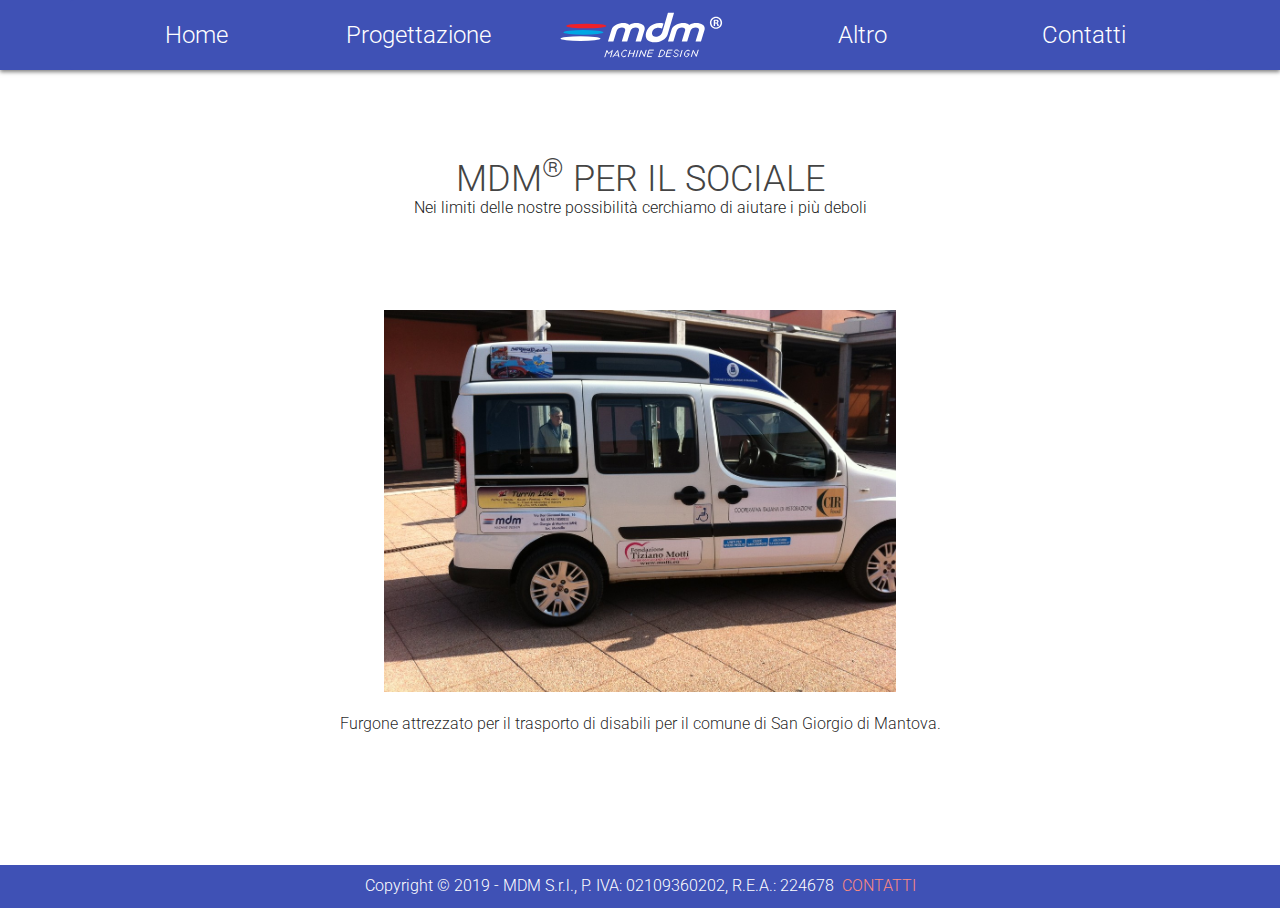
<file: altro/index.html>
<html lang="en">
	<head>
		<meta charset="utf-8">
		<meta http-equiv="X-UA-Compatible" content="IE=edge">
		<meta name="viewport" content="width=device-width, initial-scale=1">
		<meta name="theme-color" content="#3f51b5">
		<link rel="icon" sizes="192x192" href="/static/images/icon-highres.png">
		<link rel="icon" href="/static/images/favicon.ico">
		<title>Altro | MDM S.r.l.</title>
		<!-- Bootstrap core CSS -->
		<link href="/static/css/bootstrap.css" rel="stylesheet">
		<link href="/static/css/inner.css" rel="stylesheet">
		<link href="/static/css/palette.css" rel="stylesheet">
	</head>
	<body>
		<section id="new-nav" class="bg_indigo shadow">
			<div class="container new-nav">
				<nav class="navbar navbar-default bg_indigo">
					<div class="navbar-header">
						<button type="button" class="navbar-toggle collapsed" data-toggle="collapse" data-target="#navbar" aria-expanded="false" aria-controls="navbar">
						<span class="sr-only">Toggle navigation</span>
						<span class="icon-bar"></span>
						<span class="icon-bar"></span>
						<span class="icon-bar"></span>
						</button>
					</div>
					<div id="navbar" class="navbar-collapse collapse">
						<ul class="nav navbar-nav">
							<li><a href="/">Home</a></li>
							<li><a href="/progettazione/">Progettazione</a></li>
							<li class="logo"><img src="/static/images/MDM_logo.svg"></li>
							<li><a href="/altro/">Altro</a></li>
							<li><a href="/#contatti">Contatti</a></li>
						</ul>
						</div><!--/.nav-collapse -->
					</nav>
				</div>
			</section>
			<section id="new-header">
				<div class="center-parent">
					<div class="center-child text-center">
						<h1 class="uppercase">MDM<sup>&reg;</sup> per il sociale</h1>
						<p>Nei limiti delle nostre possibilità cerchiamo di aiutare i più deboli</p>
					</div>
				</div>
			</section>
			<section id="altro-section">
				<div id="altro-image">&nbsp;</div>
				<p>Furgone attrezzato per il trasporto di disabili per il comune di San Giorgio di Mantova.</p>
			</section>
			<section id="footer">
				<div class="indigo-row bg_indigo txt_white">
					<div class="container">
						<p class="centered nolinks">Copyright &copy; 2019 - MDM S.r.l., P. IVA: 02109360202, R.E.A.: 224678&nbsp;&nbsp;<a class="contacts" href="/#contatti">Contatti</a></p>
						</div> <!-- /container -->
					</div>
				</section>
				<script src="/static/js/jquery-2.1.3.min.js"></script>
				<script src="/static/js/bootstrap.min.js"></script>
				<script src="/static/js/smoothscroll.js"></script>
			</body>
		</html>
</file>
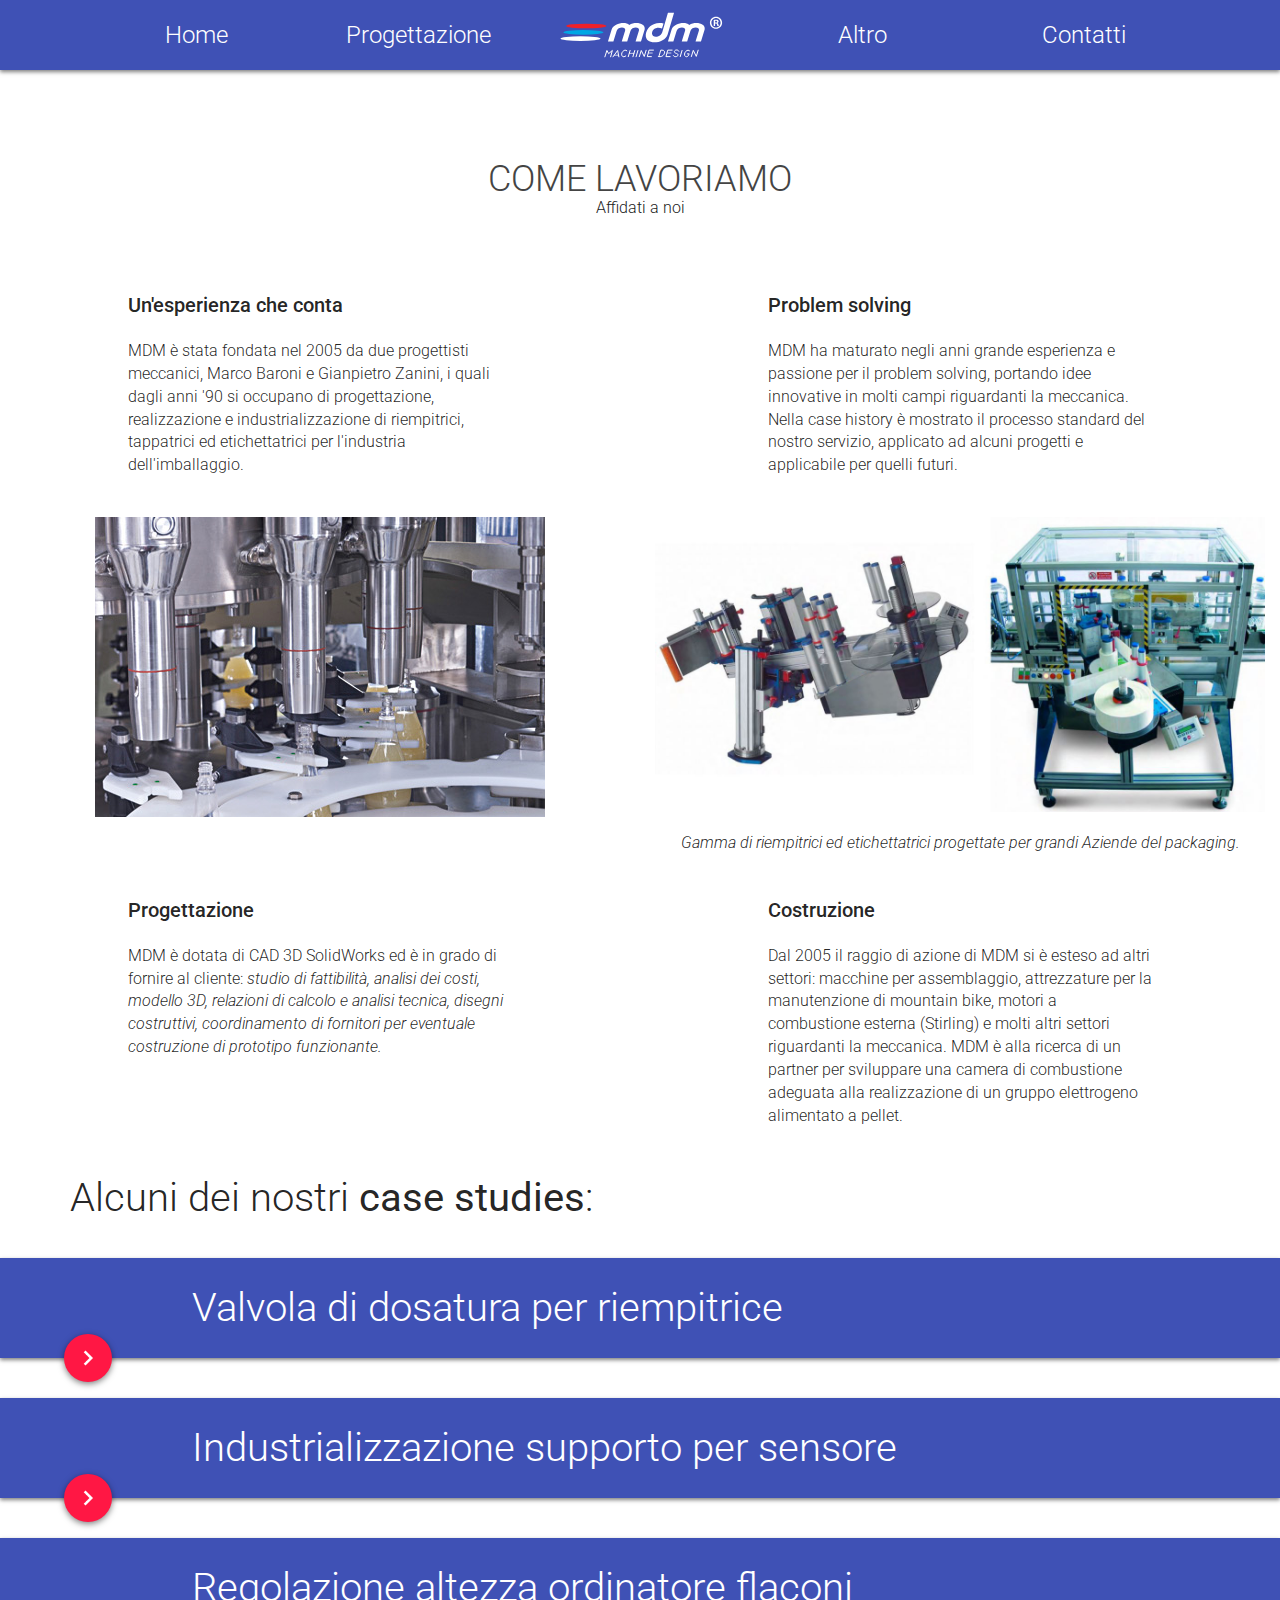
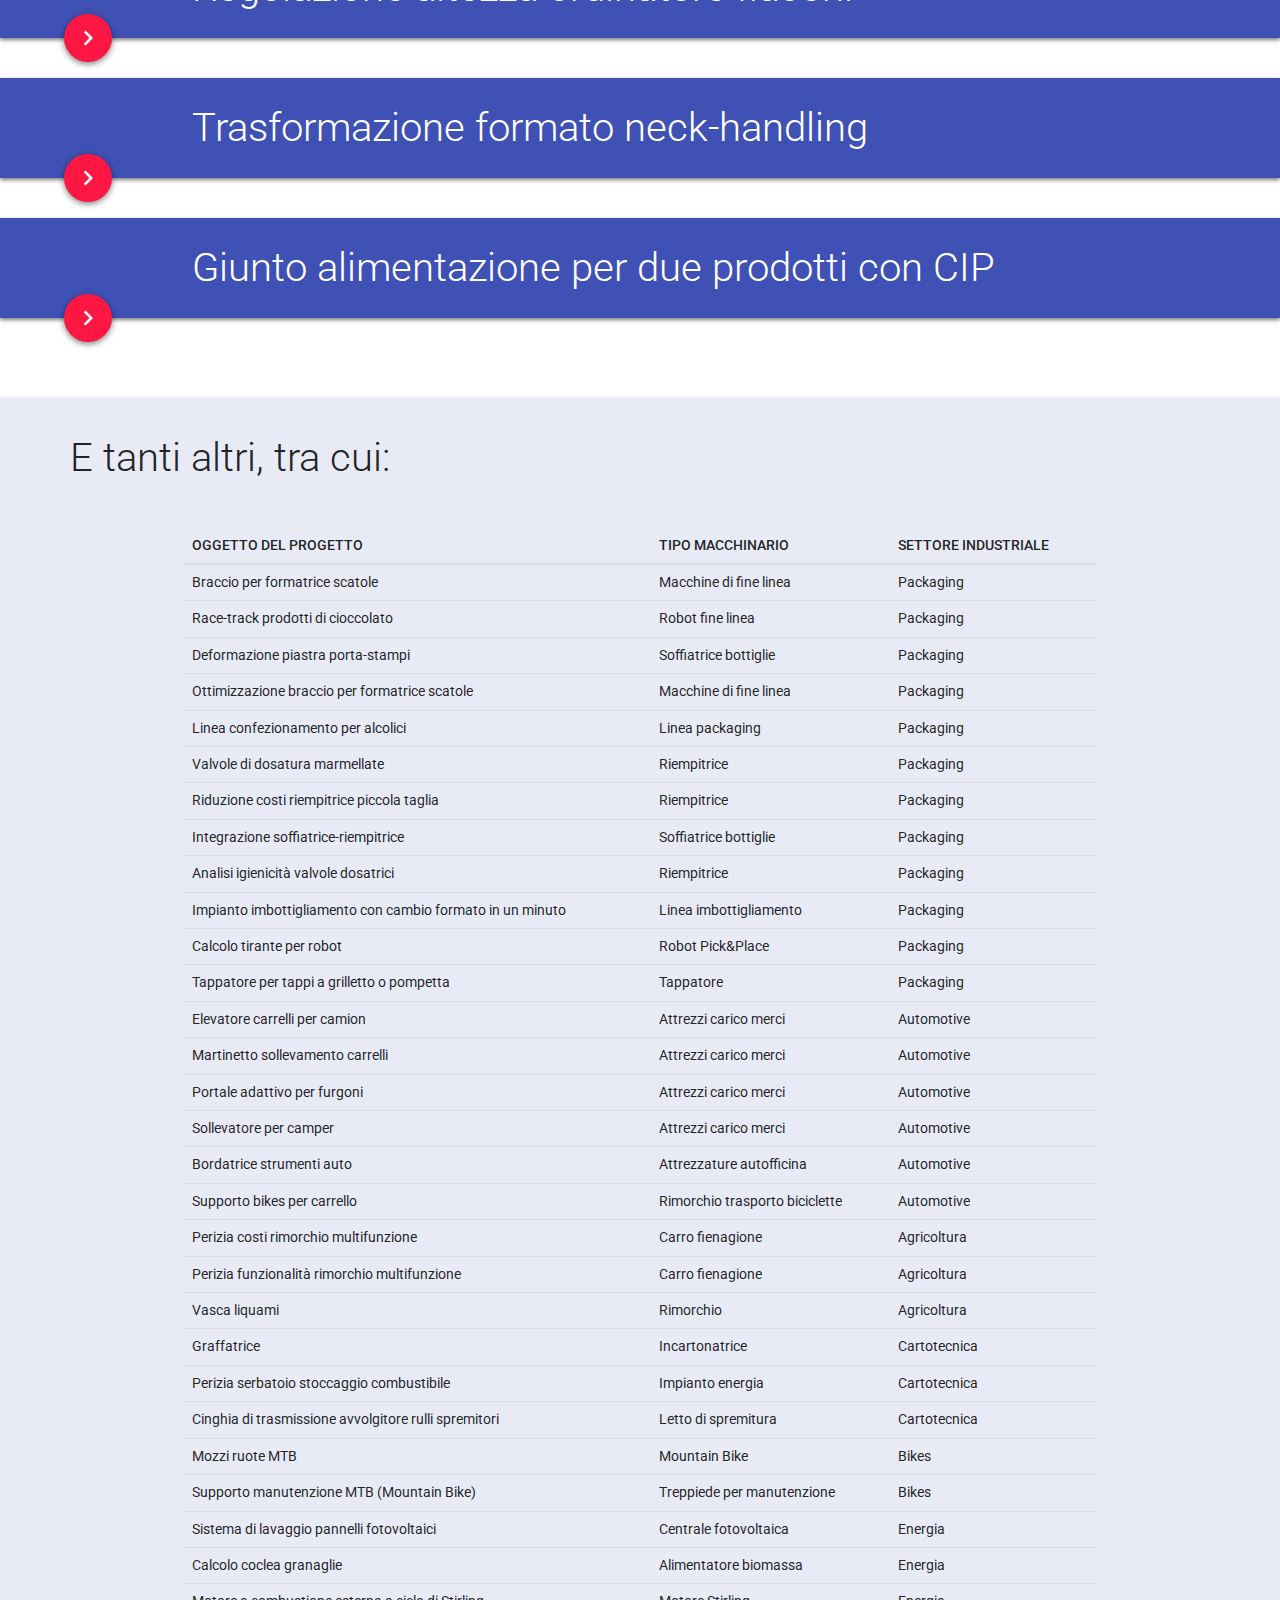
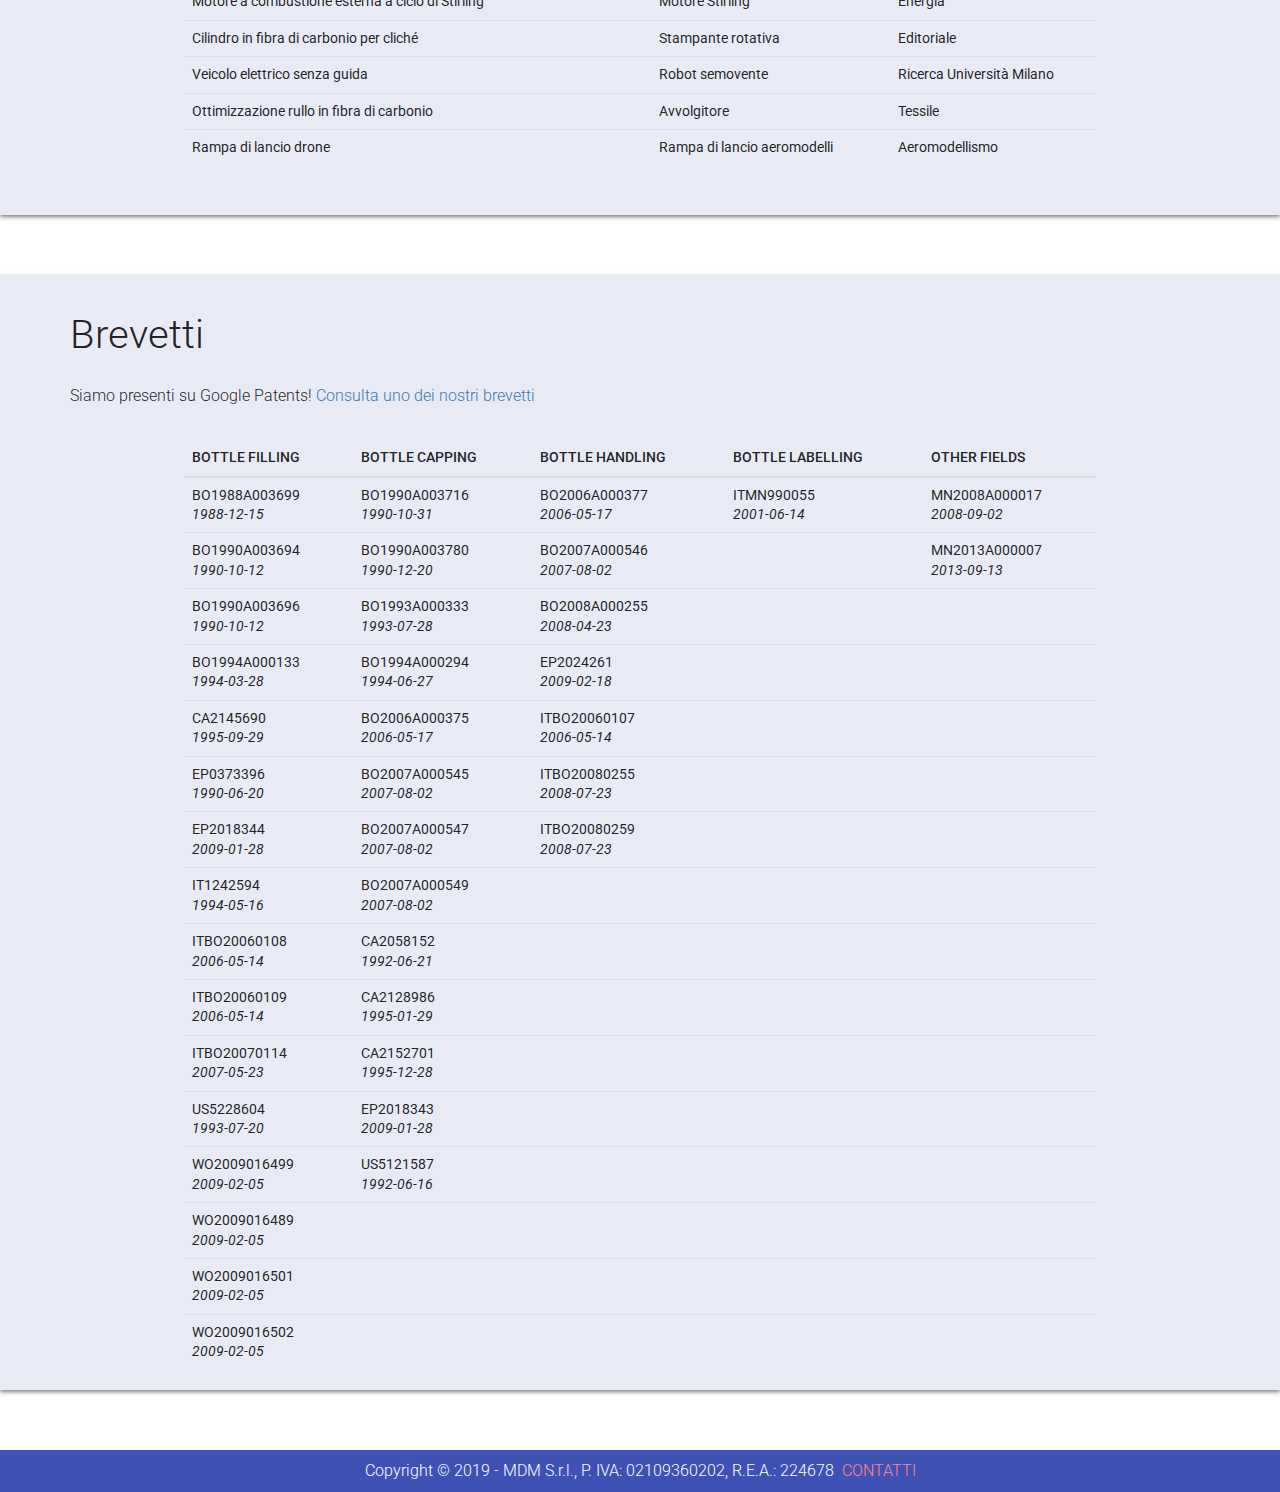
<file: progettazione/index.html>
<html lang="en">
	<head>
		<meta charset="utf-8">
		<meta http-equiv="X-UA-Compatible" content="IE=edge">
		<meta name="viewport" content="width=device-width, initial-scale=1">
		<meta name="theme-color" content="#3f51b5">
		<link rel="icon" sizes="192x192" href="/static/images/icon-highres.png">
		<link rel="icon" href="/static/images/favicon.ico">
		<title>Progettazione | MDM S.r.l.</title>
		<!-- Bootstrap core CSS -->
		<link href="/static/css/bootstrap.css" rel="stylesheet">
		<link href="/static/css/inner.css" rel="stylesheet">
		<link href="/static/css/palette.css" rel="stylesheet">
	</head>
	<body>
		<section id="new-nav" class="bg_indigo shadow">
			<div class="container new-nav">
				<nav class="navbar navbar-default">
					<div class="navbar-header">
						<button type="button" class="navbar-toggle collapsed" data-toggle="collapse" data-target="#navbar" aria-expanded="false" aria-controls="navbar">
						<span class="sr-only">Toggle navigation</span>
						<span class="icon-bar"></span>
						<span class="icon-bar"></span>
						<span class="icon-bar"></span>
						</button>
					</div>
					<div id="navbar" class="navbar-collapse collapse">
						<ul class="nav navbar-nav">
							<li><a href="/">Home</a></li>
							<li><a href="/progettazione/">Progettazione</a></li>
							<li class="logo"><img src="/static/images/MDM_logo.svg"></li>
							<li><a href="/altro/">Altro</a></li>
							<li><a href="/#contatti">Contatti</a></li>
						</ul>
						</div><!--/.nav-collapse -->
					</nav>
				</div>
			</section>
			<section id="new-header">
				<div class="center-parent">
					<div class="center-child text-center">
						<h1 class="uppercase">Come lavoriamo</h1>
						<p>Affidati a noi</p>
					</div>
				</div>
			</section>
			<section id="intro">
				<div class="container-fluid">
					<div class="row">
						<div class="col-md-6 content_box80">
							<h3>Un'esperienza che conta</h3>
							<p>MDM è stata fondata nel 2005 da due progettisti meccanici, Marco Baroni e Gianpietro Zanini, i quali dagli anni '90 si occupano di progettazione, realizzazione e industrializzazione di riempitrici, tappatrici ed etichettatrici per l'industria dell'imballaggio. </p>
						</div>
						<div class="col-md-6 content_box80">
							<h3>Problem solving</h3>
							<p>MDM ha maturato negli anni grande esperienza e passione per il problem solving, portando idee innovative in molti campi riguardanti la meccanica. Nella case history è mostrato il processo standard del nostro servizio, applicato ad alcuni progetti e applicabile per quelli futuri. </p>
						</div>
					</div>
					<div class="row">
						<div class="col-md-6">
							<center>
							<img src="/static/images/filler.jpg" class="img-responsive">
							</center>
						</div>
						<div class="col-md-6">
							<center>
							<img src="/static/images/packlab.jpg" class="img-responsive">
							<p style="margin-top: 20px;"><i>Gamma di riempitrici ed etichettatrici progettate per grandi Aziende del packaging.</i></p>
							</center>
						</div>
					</div>
					<div class="row">
						<div class="col-md-6 content_box80">
							<h3>Progettazione</h3>
							<p>MDM è dotata di CAD 3D SolidWorks ed è in grado di fornire al cliente: <i>studio di fattibilità, analisi dei costi, modello 3D, relazioni di calcolo e analisi tecnica, disegni costruttivi, coordinamento di fornitori per eventuale costruzione di prototipo funzionante.</i></p>
						</div>
						<div class="col-md-6 content_box80">
							<h3>Costruzione</h3>
							<p>Dal 2005 il raggio di azione di MDM si è esteso ad altri settori: macchine per assemblaggio, attrezzature per la manutenzione di mountain bike, motori a combustione esterna (Stirling) e molti altri settori riguardanti la meccanica. MDM è alla ricerca di un partner per sviluppare una camera di combustione adeguata alla realizzazione di un gruppo elettrogeno alimentato a pellet.</p>
						</div>
					</div>
				</div>
			</section>
			<section id="content">
				<div class="container">
					<h2>Alcuni dei nostri <span style="font-weight: 400;">case studies</span>:</h2>
				</div>
				<div class="featured-dev-box" id="featured1">
					<div class="featured-dev-head txt_white bg_indigo shadow">
						<h2>Valvola di dosatura per riempitrice</h2>
					</div>
					<div class="featured-dev-body container-fluid shadow" id="featured-body1">
						<div class="row case-description">
							<div class="col-md-12">
								&ldquo;Eliminare problemi di funzionamento e manutenzione in una valvola di dosaggio installata su riempitrici volumetriche per marmellata.&rdquo;
							</div>
						</div>
						<div class="row">
							<div id="filling_valves-step1" class="col-md-3 col-xs-6 featured-dev-img">
								<h3>Schizzi di concetto</h3>
							</div>
							<div id="filling_valves-step2" class="col-md-3 col-xs-6 featured-dev-img">
								<h3>Calcoli e sim. numeriche</h3>
							</div>
							<div id="filling_valves-step3" class="col-md-3 col-xs-6 featured-dev-img">
								<h3>Modellazione 3D</h3>
							</div>
							<div id="filling_valves-step4" class="col-md-3 col-xs-6 featured-dev-img">
								<h3>Realizzazione del dispositivo</h3>
							</div>
						</div>
					</div>
					<div class="featured-dev-footer">
						<input type="button" class="featured-dev-button shadow" onclick="featuredDev(1)" id="featured-button1">
					</div>
				</div>
				<div class="featured-dev-box" id="featured2">
					<div class="featured-dev-head txt_white bg_indigo shadow">
						<h2>Industrializzazione supporto per sensore</h2>
					</div>
					<div class="featured-dev-body container-fluid shadow" id="featured-body2">
						<div class="row case-description">
							<div class="col-md-12">
								&ldquo;Ridurre almeno del 30% il costo e il tempo di costruzione di un supporto regolabile per sensore di presenza oggetti.&rdquo;
							</div>
						</div>
						<div class="row">
							<div id="sensore-step1" class="col-md-3 col-xs-6 featured-dev-img">
								<h3>Situazione iniziale</h3>
							</div>
							<div id="sensore-step2" class="col-md-3 col-xs-6 featured-dev-img">
								<h3>Ipotesi d'industrializzazione</h3>
							</div>
							<div id="sensore-step3" class="col-md-3 col-xs-6 featured-dev-img">
								<h3>Analisi comparativa dei costi</h3>
							</div>
							<div id="sensore-step4" class="col-md-3 col-xs-6 featured-dev-img">
								<h3>Disegno 3D e disegni costruttivi</h3>
							</div>
						</div>
					</div>
					<div class="featured-dev-footer">
						<input type="button" id="featured-button2" class="featured-dev-button shadow" onclick="featuredDev(2)">
					</div>
				</div>
				<div class="featured-dev-box" id="featured3">
					<div class="featured-dev-head txt_white bg_indigo shadow">
						<h2>Regolazione altezza ordinatore flaconi</h2>
					</div>
					<div class="featured-dev-body container-fluid shadow" id="featured-body3">
						<div class="row case-description">
							<div class="col-md-12">
								&ldquo;Eliminare la regolazione in altezza dei 6 supporti del canale pneumatico di neck-handling, in uscita dall’ordinatore. Concentrare in un solo punto la regolazione di cambio formato.&rdquo;
							</div>
						</div>
						<div class="row">
							<div id="botunscr-step1" class="col-md-3 col-xs-6 featured-dev-img">
								<h3>Schizzi di concetto</h3>
							</div>
							<div id="botunscr-step2" class="col-md-3 col-xs-6 featured-dev-img">
								<h3>Calcoli e simulazioni numeriche</h3>
							</div>
							<div id="botunscr-step3" class="col-md-3 col-xs-6 featured-dev-img">
								<h3>Modellazione 3D</h3>
							</div>
							<div id="botunscr-step4" class="col-md-3 col-xs-6 featured-dev-img">
								<h3>Realizzazione del dispositivo</h3>
							</div>
						</div>
					</div>
					<div class="featured-dev-footer">
						<input type="button" id="featured-button3" class="featured-dev-button shadow" onclick="featuredDev(3)">
					</div>
				</div>
				<div class="featured-dev-box" id="featured4">
					<div class="featured-dev-head txt_white bg_indigo shadow">
						<h2>Trasformazione formato neck-handling</h2>
					</div>
					<div class="featured-dev-body container-fluid shadow" id="featured-body4">
						<div class="row case-description">
							<div class="col-md-12">
								&ldquo;Ridurre il tempo di cambio formato da 2 ore a 5 minuti, senza utensili.&rdquo;
							</div>
						</div>
						<div class="row">
							<div id="neckhandling-step1" class="col-md-3 col-xs-6 featured-dev-img">
								<h3>Schizzi di concetto</h3>
							</div>
							<div id="neckhandling-step2" class="col-md-3 col-xs-6 featured-dev-img">
								<h3>Calcoli e simulazioni numeriche</h3>
							</div>
							<div id="neckhandling-step3" class="col-md-3 col-xs-6 featured-dev-img">
								<h3>Modellazione 3D</h3>
							</div>
							<div id="neckhandling-step4" class="col-md-3 col-xs-6 featured-dev-img">
								<h3>Realizzazione del dispositivo</h3>
							</div>
						</div>
					</div>
					<div class="featured-dev-footer">
						<input type="button" id="featured-button4" class="featured-dev-button shadow" onclick="featuredDev(4)">
					</div>
				</div>
				<div class="featured-dev-box" id="featured5">
					<div class="featured-dev-head txt_white bg_indigo shadow">
						<h2>Giunto alimentazione per due prodotti con CIP</h2>
					</div>
					<div class="featured-dev-body container-fluid shadow" id="featured-body5">
						<div class="row case-description">
							<div class="col-md-12">
								&ldquo;Progettare un giunto rotante pulito in grado di alimentare contemporaneamente due prodotti in un serbatoio rotante, con un canale per di alimentazione per il CIP.&rdquo;
							</div>
						</div>
						<div class="row">
							<div id="rotfeed-step1" class="col-md-3 col-xs-6 featured-dev-img">
								<h3>Schizzi di concetto</h3>
							</div>
							<div id="rotfeed-step2" class="col-md-3 col-xs-6 featured-dev-img">
								<h3>Calcoli e simulazioni numeriche</h3>
							</div>
							<div id="rotfeed-step3" class="col-md-3 col-xs-6 featured-dev-img">
								<h3>Modellazione 3D</h3>
							</div>
							<div id="rotfeed-step4" class="col-md-3 col-xs-6 featured-dev-img">
								<h3>Realizzazione del dispositivo</h3>
							</div>
						</div>
					</div>
					<div class="featured-dev-footer">
						<input type="button" id="featured-button5" class="featured-dev-button shadow" onclick="featuredDev(5)">
					</div>
				</div>
			</section>
			<section id="table" class="bg_indigo100 shadow">
				<div class="container">
					<h2>E tanti altri, tra cui:</h2>
					<div class="content_box80">
						<div class="table-responsive">
							<table class="table table-case-studies">
								<thead>
									<tr>
										<th>Oggetto del progetto</th>
										<th>Tipo Macchinario</th>
										<th>Settore industriale</th>
									</tr>
								</thead>
								<tbody>
									<tr>
										<td>Braccio per formatrice scatole</td>
										<td>Macchine di fine linea</td>
										<td>Packaging</td>
									</tr>
									<tr>
										<td>Race-track prodotti di cioccolato</td>
										<td>Robot fine linea</td>
										<td>Packaging</td>
									</tr>
									<tr>
										<td>Deformazione piastra porta-stampi</td>
										<td>Soffiatrice bottiglie</td>
										<td>Packaging</td>
									</tr>
									<tr>
										<td>Ottimizzazione braccio per formatrice scatole</td>
										<td>Macchine di fine linea</td>
										<td>Packaging</td>
									</tr>
									<tr>
										<td>Linea confezionamento per alcolici</td>
										<td>Linea packaging</td>
										<td>Packaging</td>
									</tr>
									<tr>
										<td>Valvole di dosatura marmellate</td>
										<td>Riempitrice</td>
										<td>Packaging</td>
									</tr>
									<tr>
										<td>Riduzione costi riempitrice piccola taglia</td>
										<td>Riempitrice</td>
										<td>Packaging</td>
									</tr>
									<tr>
										<td>Integrazione soffiatrice-riempitrice</td>
										<td>Soffiatrice bottiglie</td>
										<td>Packaging</td>
									</tr>
									<tr>
										<td>Analisi igienicità valvole dosatrici</td>
										<td>Riempitrice</td>
										<td>Packaging</td>
									</tr>
									<tr>
										<td>Impianto imbottigliamento con cambio formato in un minuto</td>
										<td>Linea imbottigliamento</td>
										<td>Packaging</td>
									</tr>
									<tr>
										<td>Calcolo tirante per robot</td>
										<td>Robot Pick&amp;Place</td>
										<td>Packaging</td>
									</tr>
									<tr>
										<td>Tappatore per tappi a grilletto o pompetta</td>
										<td>Tappatore</td>
										<td>Packaging</td>
									</tr>
									<tr>
										<td>Elevatore carrelli per camion</td>
										<td>Attrezzi carico merci</td>
										<td>Automotive</td>
									</tr>
									<tr>
										<td>Martinetto sollevamento carrelli</td>
										<td>Attrezzi carico merci</td>
										<td>Automotive</td>
									</tr>
									<tr>
										<td>Portale adattivo per furgoni</td>
										<td>Attrezzi carico merci</td>
										<td>Automotive</td>
									</tr>
									<tr>
										<td>Sollevatore per camper</td>
										<td>Attrezzi carico merci</td>
										<td>Automotive</td>
									</tr>
									<tr>
										<td>Bordatrice strumenti auto</td>
										<td>Attrezzature autofficina</td>
										<td>Automotive</td>
									</tr>
									<tr>
										<td>Supporto bikes per carrello</td>
										<td>Rimorchio trasporto biciclette</td>
										<td>Automotive</td>
									</tr>
									<tr>
										<td>Perizia costi rimorchio multifunzione</td>
										<td>Carro fienagione</td>
										<td>Agricoltura</td>
									</tr>
									<tr>
										<td>Perizia funzionalità rimorchio multifunzione</td>
										<td>Carro fienagione</td>
										<td>Agricoltura</td>
									</tr>
									<tr>
										<td>Vasca liquami</td>
										<td>Rimorchio</td>
										<td>Agricoltura</td>
									</tr>
									<tr>
										<td>Graffatrice</td>
										<td>Incartonatrice</td>
										<td>Cartotecnica</td>
									</tr>
									<tr>
										<td>Perizia serbatoio stoccaggio combustibile</td>
										<td>Impianto energia</td>
										<td>Cartotecnica</td>
									</tr>
									<tr>
										<td>Cinghia di trasmissione avvolgitore rulli spremitori</td>
										<td>Letto di spremitura</td>
										<td>Cartotecnica</td>
									</tr>
									<tr>
										<td>Mozzi ruote MTB</td>
										<td>Mountain Bike</td>
										<td>Bikes</td>
									</tr>
									<tr>
										<td>Supporto manutenzione MTB (Mountain Bike)</td>
										<td>Treppiede per manutenzione </td>
										<td>Bikes</td>
									</tr>
									<tr>
										<td>Sistema di lavaggio pannelli fotovoltaici</td>
										<td>Centrale fotovoltaica</td>
										<td>Energia</td>
									</tr>
									<tr>
										<td>Calcolo coclea granaglie</td>
										<td>Alimentatore biomassa</td>
										<td>Energia</td>
									</tr>
									<tr>
										<td>Motore a combustione esterna a ciclo di Stirling</td>
										<td>Motore Stirling</td>
										<td>Energia</td>
									</tr>
									<tr>
										<td>Cilindro in fibra di carbonio per cliché</td>
										<td>Stampante rotativa</td>
										<td>Editoriale</td>
									</tr>
									<tr>
										<td>Veicolo elettrico senza guida</td>
										<td>Robot semovente</td>
										<td>Ricerca Università Milano</td>
									</tr>
									<tr>
										<td>Ottimizzazione rullo in fibra di carbonio</td>
										<td>Avvolgitore</td>
										<td>Tessile</td>
									</tr>
									<tr>
										<td>Rampa di lancio drone</td>
										<td>Rampa di lancio aeromodelli</td>
										<td>Aeromodellismo</td>
									</tr>
								</tbody>
							</table>
						</div>
					</div>
				</div>
			</section>
			<section id="table2" class="bg_indigo100 shadow">
				<div class="container">
					<div class="row">
						<div class="col-md-12">
							<h2>Brevetti</h2>
							<p>Siamo presenti su Google Patents! <a target="_blank" href="https://www.google.it/patents/CA2052880C?cl=en">Consulta uno dei nostri brevetti</a></p>
							<div class="content_box80">
								<div class="table-responsive">
									<table class="table table-patents">
										<thead>
											<tr>
												<th title="Field #1">Bottle Filling</th>
												<th title="Field #2">Bottle Capping</th>
												<th title="Field #3">Bottle Handling</th>
												<th title="Field #4">Bottle Labelling</th>
												<th title="Field #5">Other Fields</th>
											</tr>
										</thead>
										<tbody>
											<tr>
												<td>BO1988A003699<br/><i>1988-12-15</i></td>
												<td>BO1990A003716<br/><i>1990-10-31</i></td>
												<td>BO2006A000377<br/><i>2006-05-17</i></td>
												<td>ITMN990055<br/><i>2001-06-14</i></td>
												<td>MN2008A000017<br/><i>2008-09-02</i></td>
											</tr>
											<tr>
												<td>BO1990A003694<br/><i>1990-10-12</i></td>
												<td>BO1990A003780<br/><i>1990-12-20</i></td>
												<td>BO2007A000546<br/><i>2007-08-02</i></td>
												<td>&nbsp;</td>
												<td>MN2013A000007<br/><i>2013-09-13</i></td>
											</tr>
											<tr>
												<td>BO1990A003696<br/><i>1990-10-12</i></td>
												<td>BO1993A000333<br/><i>1993-07-28</i></td>
												<td>BO2008A000255<br/><i>2008-04-23</i></td>
												<td>&nbsp;</td>
												<td>&nbsp;</td>
											</tr>
											<tr>
												<td>BO1994A000133<br/><i>1994-03-28</i></td>
												<td>BO1994A000294<br/><i>1994-06-27</i></td>
												<td>EP2024261<br/><i>2009-02-18</i></td>
												<td>&nbsp;</td>
												<td>&nbsp;</td>
											</tr>
											<tr>
												<td>CA2145690<br/><i>1995-09-29</i></td>
												<td>BO2006A000375<br/><i>2006-05-17</i></td>
												<td>ITBO20060107<br/><i>2006-05-14</i></td>
												<td>&nbsp;</td>
												<td>&nbsp;</td>
											</tr>
											<tr>
												<td>EP0373396<br/><i>1990-06-20</i></td>
												<td>BO2007A000545<br/><i>2007-08-02</i></td>
												<td>ITBO20080255<br/><i>2008-07-23</i></td>
												<td>&nbsp;</td>
												<td>&nbsp;</td>
											</tr>
											<tr>
												<td>EP2018344<br/><i>2009-01-28</i></td>
												<td>BO2007A000547<br/><i>2007-08-02</i></td>
												<td>ITBO20080259<br/><i>2008-07-23</i></td>
												<td>&nbsp;</td>
												<td>&nbsp;</td>
											</tr>
											<tr>
												<td>IT1242594<br/><i>1994-05-16</i></td>
												<td>BO2007A000549<br/><i>2007-08-02</i></td>
												<td>&nbsp;</td>
												<td>&nbsp;</td>
												<td>&nbsp;</td>
											</tr>
											<tr>
												<td>ITBO20060108<br/><i>2006-05-14</i></td>
												<td>CA2058152<br/><i>1992-06-21</i></td>
												<td>&nbsp;</td>
												<td>&nbsp;</td>
												<td>&nbsp;</td>
											</tr>
											<tr>
												<td>ITBO20060109<br/><i>2006-05-14</i></td>
												<td>CA2128986<br/><i>1995-01-29</i></td>
												<td>&nbsp;</td>
												<td>&nbsp;</td>
												<td>&nbsp;</td>
											</tr>
											<tr>
												<td>ITBO20070114<br/><i>2007-05-23</i></td>
												<td>CA2152701<br/><i>1995-12-28</i></td>
												<td>&nbsp;</td>
												<td>&nbsp;</td>
												<td>&nbsp;</td>
											</tr>
											<tr>
												<td>US5228604<br/><i>1993-07-20</i></td>
												<td>EP2018343<br/><i>2009-01-28</i></td>
												<td>&nbsp;</td>
												<td>&nbsp;</td>
												<td>&nbsp;</td>
											</tr>
											<tr>
												<td>WO2009016499<br/><i>2009-02-05</i></td>
												<td>US5121587<br/><i>1992-06-16</i></td>
												<td>&nbsp;</td>
												<td>&nbsp;</td>
												<td>&nbsp;</td>
											</tr>
											<tr>
												<td>WO2009016489<br/><i>2009-02-05</i></td>
												<td>&nbsp;</td>
												<td>&nbsp;</td>
												<td>&nbsp;</td>
												<td>&nbsp;</td>
											</tr>
											<tr>
												<td>WO2009016501<br/><i>2009-02-05</i></td>
												<td>&nbsp;</td>
												<td>&nbsp;</td>
												<td>&nbsp;</td>
												<td>&nbsp;</td>
											</tr>
											<tr>
												<td>WO2009016502<br/><i>2009-02-05</i></td>
												<td>&nbsp;</td>
												<td>&nbsp;</td>
												<td>&nbsp;</td>
												<td>&nbsp;</td>
											</tr>
										</tbody>
									</table>
								</div>
							</div>
						</div>
					</div>
				</div>
			</section>
			<section id="footer">
				<div class="indigo-row bg_indigo txt_white">
					<div class="container">
						<p class="centered nolinks">Copyright &copy; 2019 - MDM S.r.l., P. IVA: 02109360202, R.E.A.: 224678&nbsp;&nbsp;<a class="contacts" href="/#contatti">Contatti</a></p>
						</div> <!-- /container -->
					</div>
				</section>
				<!-- Bootstrap core JavaScript
				================================================== -->
				<!-- Placed at the end of the document so the pages load faster -->
				<script src="/static/js/jquery-2.1.3.min.js"></script>
				<script src="/static/js/bootstrap.min.js"></script>
				<script src="/static/js/script.js"></script>
				<script src="/static/js/smoothscroll.js"></script>
				<script>
				$(function(){$(".table-patents").find("tbody").find("td").each(function(c,b){var a;a=$(b);"&nbsp;"===a.html()&&a.addClass("empty")});});
				function featuredDev(id) {
					var buttonID = "featured-button"+id;
					var bodyID = "#featured-body"+id;
					var boxID = "#featured"+id;
					var buttonID = "#featured-button"+id;
					var stat = $(bodyID).hasClass("featured-dev-bodyOpen");
					$("#featured-body1").removeClass("featured-dev-bodyOpen");
					$("#featured-body2").removeClass("featured-dev-bodyOpen");
					$("#featured-body3").removeClass("featured-dev-bodyOpen");
					$("#featured-body4").removeClass("featured-dev-bodyOpen");
					$("#featured-body5").removeClass("featured-dev-bodyOpen");
					$("#featured-button1").removeClass("featured-dev-buttonOpen");
					$("#featured-button2").removeClass("featured-dev-buttonOpen");
					$("#featured-button3").removeClass("featured-dev-buttonOpen");
					$("#featured-button4").removeClass("featured-dev-buttonOpen");
					$("#featured-button5").removeClass("featured-dev-buttonOpen");
					if (stat == false) {
						$(bodyID).addClass("featured-dev-bodyOpen");
						$(buttonID).addClass("featured-dev-buttonOpen");
					} else {
						$(bodyID).removeClass("featured-dev-bodyOpen");
						$(buttonID).removeClass("featured-dev-buttonOpen");
					}
				}
				</script>
			</body>
		</html>
</file>
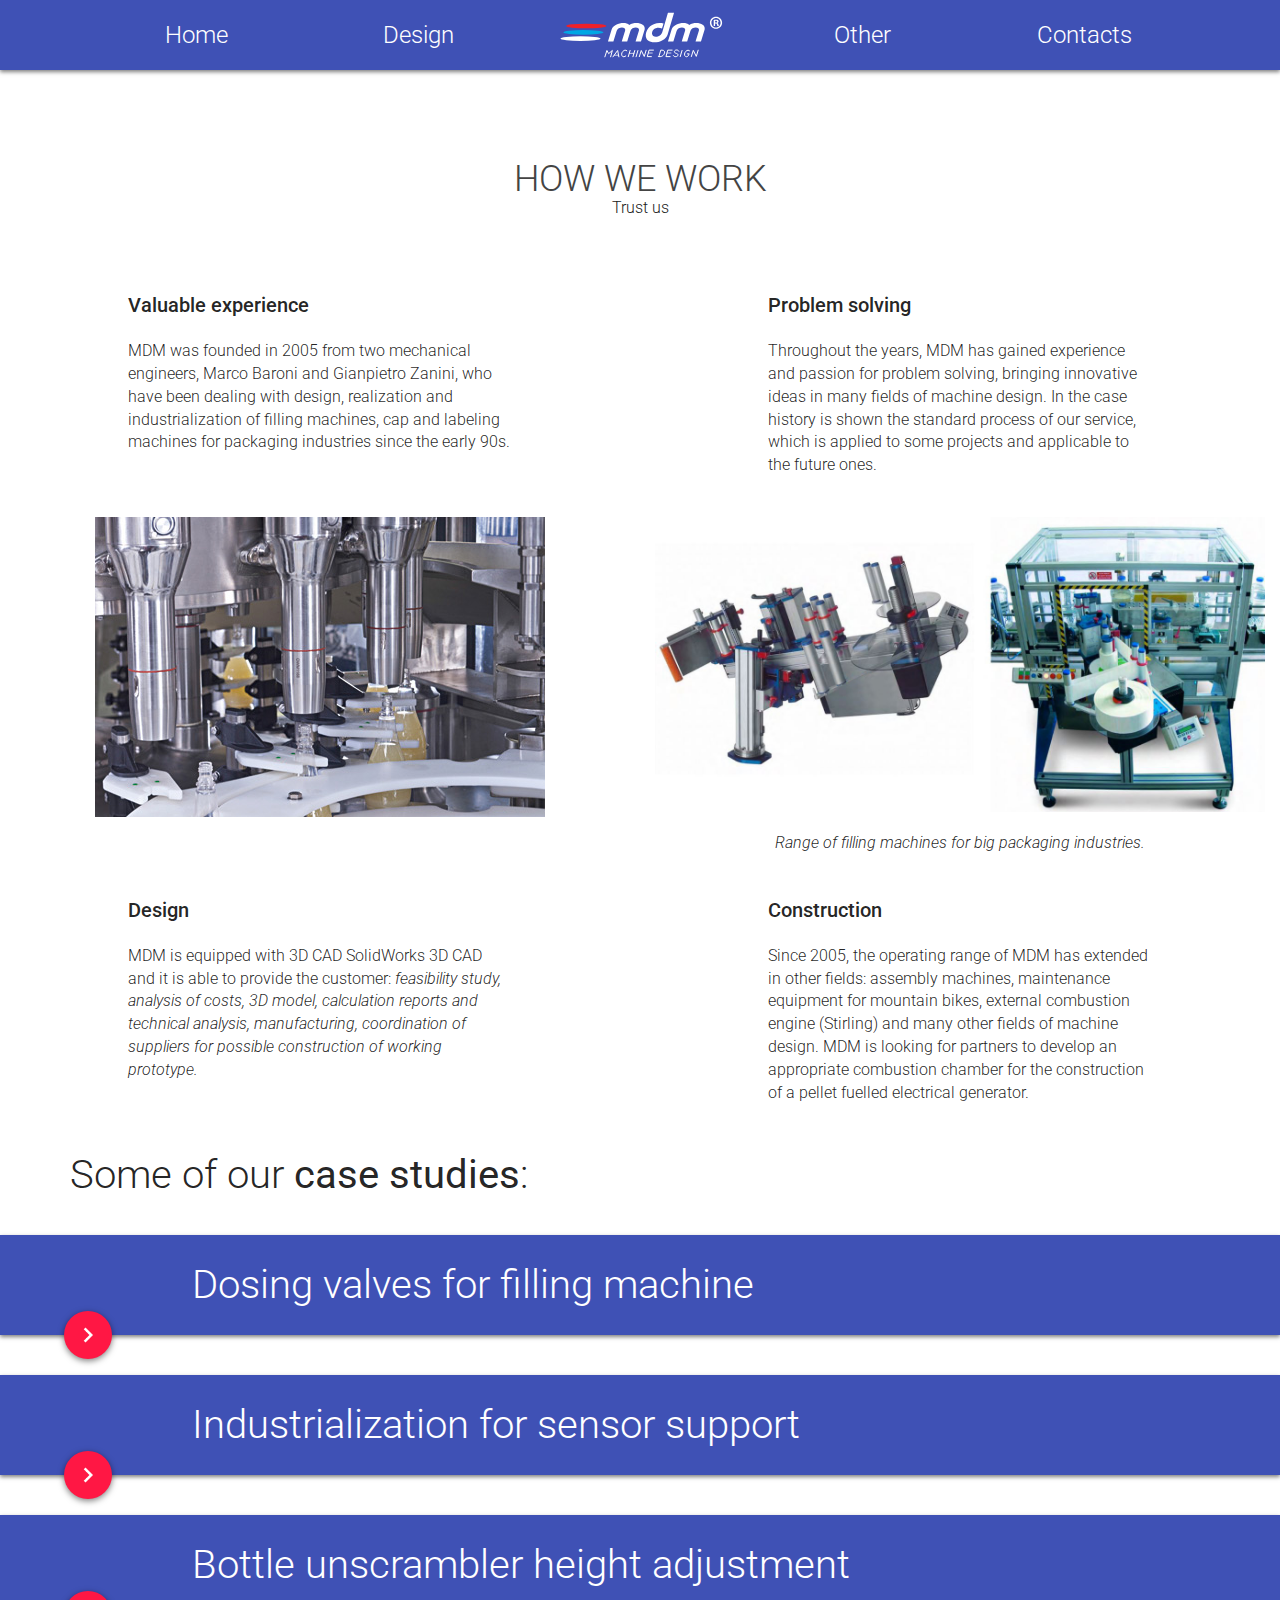
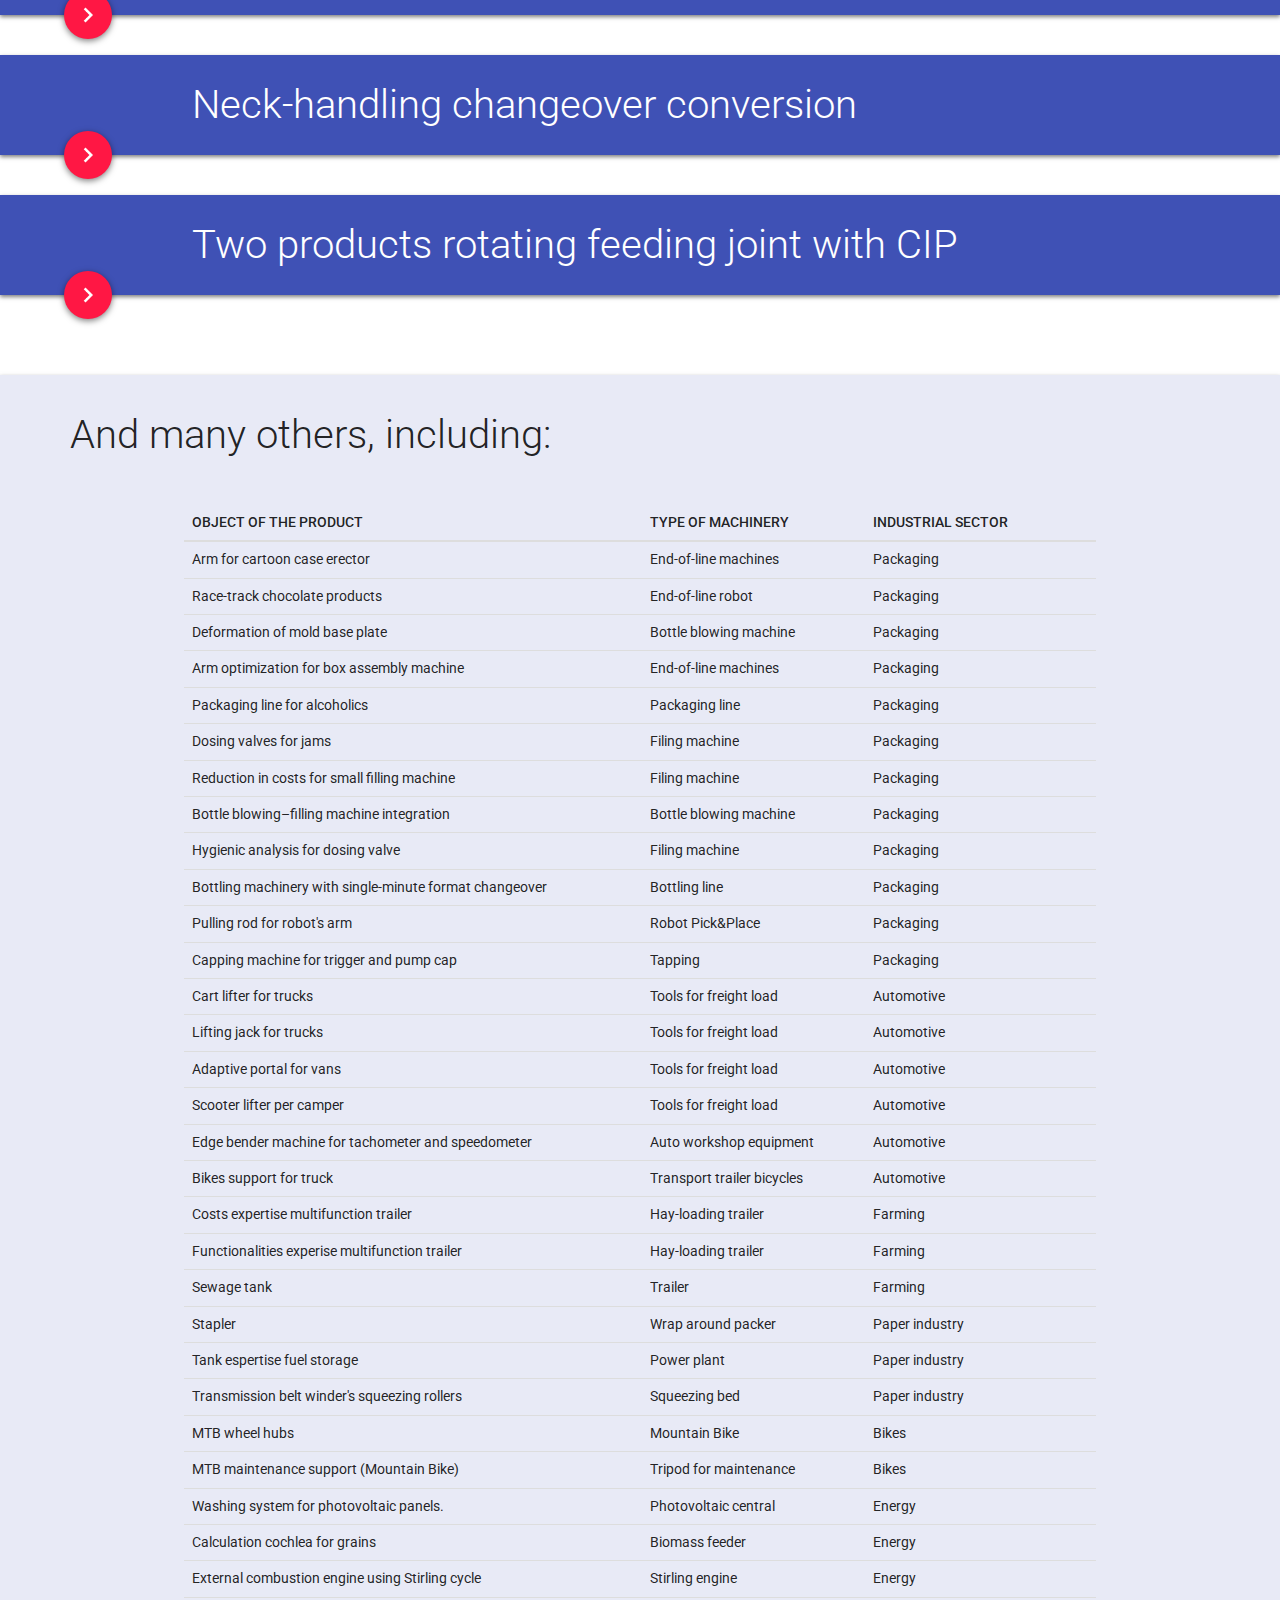
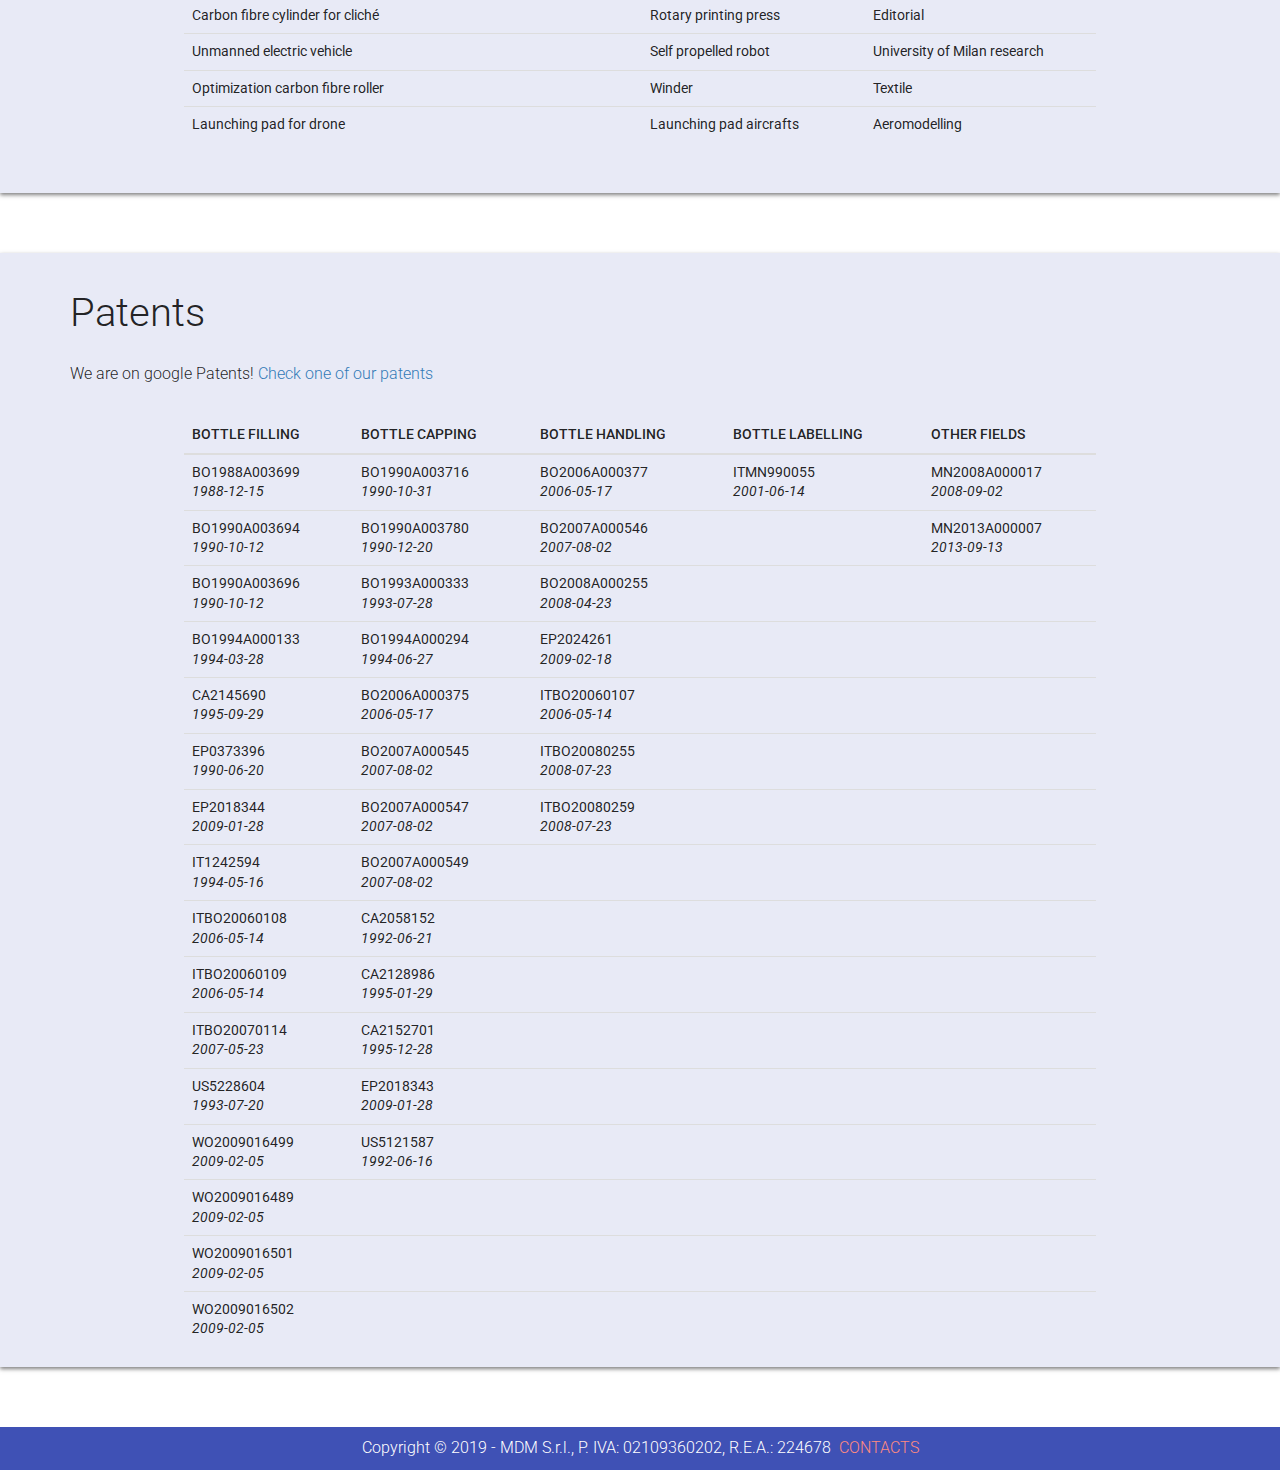
<file: en/design/index.html>
<html lang="en">
	<head>
		<meta charset="utf-8">
		<meta http-equiv="X-UA-Compatible" content="IE=edge">
		<meta name="viewport" content="width=device-width, initial-scale=1">
		<meta name="theme-color" content="#3f51b5">
		<link rel="icon" sizes="192x192" href="/static/images/icon-highres.png">
		<link rel="icon" href="/static/images/favicon.ico">
		<title>Planning | MDM S.r.l.</title>
		<!-- Bootstrap core CSS -->
		<link href="/static/css/bootstrap.css" rel="stylesheet">
		<link href="/static/css/inner.css" rel="stylesheet">
		<link href="/static/css/palette.css" rel="stylesheet">
	</head>
	<body>
		<section id="new-nav" class="bg_indigo shadow">
			<div class="container new-nav">
				<nav class="navbar navbar-default">
					<div class="navbar-header">
						<button type="button" class="navbar-toggle collapsed" data-toggle="collapse" data-target="#navbar" aria-expanded="false" aria-controls="navbar">
						<span class="sr-only">Toggle navigation</span>
						<span class="icon-bar"></span>
						<span class="icon-bar"></span>
						<span class="icon-bar"></span>
						</button>
					</div>
					<div id="navbar" class="navbar-collapse collapse">
						<ul class="nav navbar-nav">
							<li><a href="../">Home</a></li>
							<li><a href="../design/">Design</a></li>
							<li class="logo"><img src="/static/images/MDM_logo.svg"></li>
							<li><a href="../other/">Other</a></li>
							<li><a href="../#contacts">Contacts</a></li>
						</ul>
						</div><!--/.nav-collapse -->
					</nav>
				</div>
			</section>
			<section id="new-header">
				<div class="center-parent">
					<div class="center-child text-center">
						<h1 class="uppercase">How we work</h1>
						<p>Trust us</p>
					</div>
				</div>
			</section>
			<section id="intro">
				<div class="container-fluid">
					<div class="row">
						<div class="col-md-6 content_box80">
							<h3>Valuable experience</h3>
							<p>MDM was founded in 2005 from two mechanical engineers, Marco Baroni and Gianpietro Zanini, who have been dealing with design, realization and industrialization of filling machines, cap and labeling machines for packaging industries since the early 90s. </p>
						</div>
						<div class="col-md-6 content_box80">
							<h3>Problem solving</h3>
							<p>Throughout the years, MDM has gained experience and passion for problem solving, bringing innovative ideas in many fields of machine design. In the case history is shown the standard process of our service, which is applied to some projects and applicable to the future ones.</p>
						</div>
					</div>
					<div class="row">
						<div class="col-md-6">
							<center>
							<img src="/static/images/filler.jpg" class="img-responsive">
							</center>
						</div>
						<div class="col-md-6">
							<center>
							<img src="/static/images/packlab.jpg" class="img-responsive">
							<p style="margin-top: 20px;"><i>Range of filling machines for big packaging industries.</i></p>
							</center>
						</div>
					</div>
					<div class="row">
						<div class="col-md-6 content_box80">
							<h3>Design</h3>
							<p>MDM is equipped with 3D CAD SolidWorks 3D CAD and it is able to provide the customer: <i>feasibility study, analysis of costs, 3D model, calculation reports and technical analysis, manufacturing, coordination of suppliers for possible construction of working prototype.</i></p>
						</div>
						<div class="col-md-6 content_box80">
							<h3>Construction</h3>
							<p>Since 2005, the operating range of MDM has extended in other fields: assembly machines, maintenance equipment for mountain bikes, external combustion engine (Stirling) and many other fields of machine design. MDM is looking for partners to develop an appropriate combustion chamber for the construction of a pellet fuelled electrical generator.</p>
						</div>
					</div>
				</div>
			</section>
			<section id="content">
				<div class="container">
					<h2>Some of our <span style="font-weight: 400;">case studies</span>:</h2>
				</div>
				<div class="featured-dev-box" id="featured1">
					<div class="featured-dev-head txt_white bg_indigo shadow">
						<h2>Dosing valves for filling machine</h2>
					</div>
					<div class="featured-dev-body container-fluid shadow" id="featured-body1">
						<div class="row case-description">
							<div class="col-md-12">
								&ldquo;Eliminate operational issues and maintenance of a metering valve, which is installed on volumetric filing machines for jam.&rdquo;
							</div>
						</div>
						<div class="row">
							<div id="filling_valves-step1" class="col-md-3 col-xs-6 featured-dev-img">
								<h3>Concept sketches</h3>
							</div>
							<div id="filling_valves-step2" class="col-md-3 col-xs-6 featured-dev-img">
								<h3>Calculation and numerical sim.</h3>
							</div>
							<div id="filling_valves-step3" class="col-md-3 col-xs-6 featured-dev-img">
								<h3>3D model</h3>
							</div>
							<div id="filling_valves-step4" class="col-md-3 col-xs-6 featured-dev-img">
								<h3>Device implementation</h3>
							</div>
						</div>
					</div>
					<div class="featured-dev-footer">
						<input type="button" class="featured-dev-button shadow" onclick="featuredDev(1)" id="featured-button1">
					</div>
				</div>
				<div class="featured-dev-box" id="featured2">
					<div class="featured-dev-head txt_white bg_indigo shadow">
						<h2>Industrialization for sensor support</h2>
					</div>
					<div class="featured-dev-body container-fluid shadow" id="featured-body2">
						<div class="row case-description">
							<div class="col-md-12">
								&ldquo;Reduce at least 30% of the cost and construction time of an adjustable support for object detention sensor.&rdquo;
							</div>
						</div>
						<div class="row">
							<div id="sensore-step1" class="col-md-3 col-xs-6 featured-dev-img">
								<h3>Initial situation</h3>
							</div>
							<div id="sensore-step2" class="col-md-3 col-xs-6 featured-dev-img">
								<h3>Hypothesis of industrialization</h3>
							</div>
							<div id="sensore-step3" class="col-md-3 col-xs-6 featured-dev-img">
								<h3>Comparative analysis of prices</h3>
							</div>
							<div id="sensore-step4" class="col-md-3 col-xs-6 featured-dev-img">
								<h3>3D model and construction drawings</h3>
							</div>
						</div>
					</div>
					<div class="featured-dev-footer">
						<input type="button" id="featured-button2" class="featured-dev-button shadow" onclick="featuredDev(2)">
					</div>
				</div>
				<div class="featured-dev-box" id="featured3">
					<div class="featured-dev-head txt_white bg_indigo shadow">
						<h2>Bottle unscrambler height adjustment</h2>
					</div>
					<div class="featured-dev-body container-fluid shadow" id="featured-body3">
						<div class="row case-description">
							<div class="col-md-12">
								&ldquo;Remove the height adjustment of the 6 supports regarding the neck-handling pneumatic channel. Concentrate in a single point the control of format change.&rdquo;
							</div>
						</div>
						<div class="row">
							<div id="botunscr-step1" class="col-md-3 col-xs-6 featured-dev-img">
								<h3>Concept sketches</h3>
							</div>
							<div id="botunscr-step2" class="col-md-3 col-xs-6 featured-dev-img">
								<h3>Calculation and numerical sim.</h3>
							</div>
							<div id="botunscr-step3" class="col-md-3 col-xs-6 featured-dev-img">
								<h3>3D modelling</h3>
							</div>
							<div id="botunscr-step4" class="col-md-3 col-xs-6 featured-dev-img">
								<h3>Device implementation</h3>
							</div>
						</div>
					</div>
					<div class="featured-dev-footer">
						<input type="button" id="featured-button3" class="featured-dev-button shadow" onclick="featuredDev(3)">
					</div>
				</div>
				<div class="featured-dev-box" id="featured4">
					<div class="featured-dev-head txt_white bg_indigo shadow">
						<h2>Neck-handling changeover conversion</h2>
					</div>
					<div class="featured-dev-body container-fluid shadow" id="featured-body4">
						<div class="row case-description">
							<div class="col-md-12">
								&ldquo;Reduce the change-over time from 2 hours to 5 minutes, without tools.&rdquo;
							</div>
						</div>
						<div class="row">
							<div id="neckhandling-step1" class="col-md-3 col-xs-6 featured-dev-img">
								<h3>Concept sketches</h3>
							</div>
							<div id="neckhandling-step2" class="col-md-3 col-xs-6 featured-dev-img">
								<h3>Calculation and numerical sim.</h3>
							</div>
							<div id="neckhandling-step3" class="col-md-3 col-xs-6 featured-dev-img">
								<h3>3D modelling</h3>
							</div>
							<div id="neckhandling-step4" class="col-md-3 col-xs-6 featured-dev-img">
								<h3>Device implementation</h3>
							</div>
						</div>
					</div>
					<div class="featured-dev-footer">
						<input type="button" id="featured-button4" class="featured-dev-button shadow" onclick="featuredDev(4)">
					</div>
				</div>
				<div class="featured-dev-box" id="featured5">
					<div class="featured-dev-head txt_white bg_indigo shadow">
						<h2>Two products rotating feeding joint with CIP</h2>
					</div>
					<div class="featured-dev-body container-fluid shadow" id="featured-body5">
						<div class="row case-description">
							<div class="col-md-12">
								&ldquo;Design a rotating joint for feeding two products into a rotating tank, equipped with a proper CIP channel.&rdquo;
							</div>
						</div>
						<div class="row">
							<div id="rotfeed-step1" class="col-md-3 col-xs-6 featured-dev-img">
								<h3>Concept sketches</h3>
							</div>
							<div id="rotfeed-step2" class="col-md-3 col-xs-6 featured-dev-img">
								<h3>Calculation and numerical sim.</h3>
							</div>
							<div id="rotfeed-step3" class="col-md-3 col-xs-6 featured-dev-img">
								<h3>3D modelling</h3>
							</div>
							<div id="rotfeed-step4" class="col-md-3 col-xs-6 featured-dev-img">
								<h3>Device implementation</h3>
							</div>
						</div>
					</div>
					<div class="featured-dev-footer">
						<input type="button" id="featured-button5" class="featured-dev-button shadow" onclick="featuredDev(5)">
					</div>
				</div>
			</section>
			<section id="table" class="bg_indigo100 shadow">
				<div class="container">
					<h2>And many others, including:</h2>
					<div class="content_box80">
						<div class="table-responsive">
							<table class="table table-case-studies">
								<thead>
									<tr>
										<th>Object of the product</th>
										<th>Type of machinery</th>
										<th>Industrial sector</th>
									</tr>
								</thead>
								<tbody>
									<tr>
										<td>Arm for cartoon case erector</td>
										<td>End-of-line machines</td>
										<td>Packaging</td>
									</tr>
									<tr>
										<td>Race-track chocolate products</td>
										<td>End-of-line robot</td>
										<td>Packaging</td>
									</tr>
									<tr>
										<td>Deformation of mold base plate</td>
										<td>Bottle blowing machine</td>
										<td>Packaging</td>
									</tr>
									<tr>
										<td>Arm optimization for box assembly machine</td>
										<td>End-of-line machines</td>
										<td>Packaging</td>
									</tr>
									<tr>
										<td>Packaging line for alcoholics</td>
										<td>Packaging line</td>
										<td>Packaging</td>
									</tr>
									<tr>
										<td>Dosing valves for jams</td>
										<td>Filing machine</td>
										<td>Packaging</td>
									</tr>
									<tr>
										<td>Reduction in costs for small filling machine</td>
										<td>Filing machine</td>
										<td>Packaging</td>
									</tr>
									<tr>
										<td>Bottle blowing–filling machine integration</td>
										<td>Bottle blowing machine</td>
										<td>Packaging</td>
									</tr>
									<tr>
										<td>Hygienic analysis for dosing valve</td>
										<td>Filing machine</td>
										<td>Packaging</td>
									</tr>
									<tr>
										<td>Bottling machinery with single-minute format changeover</td>
										<td>Bottling line</td>
										<td>Packaging</td>
									</tr>
									<tr>
										<td>Pulling rod for robot's arm</td>
										<td>Robot Pick&amp;Place</td>
										<td>Packaging</td>
									</tr>
									<tr>
										<td>Capping machine for trigger and pump cap</td>
										<td>Tapping</td>
										<td>Packaging</td>
									</tr>
									<tr>
										<td>Cart lifter for trucks</td>
										<td>Tools for freight load</td>
										<td>Automotive</td>
									</tr>
									<tr>
										<td>Lifting jack for trucks</td>
										<td>Tools for freight load</td>
										<td>Automotive</td>
									</tr>
									<tr>
										<td>Adaptive portal for vans</td>
										<td>Tools for freight load</td>
										<td>Automotive</td>
									</tr>
									<tr>
										<td>Scooter lifter per camper</td>
										<td>Tools for freight load</td>
										<td>Automotive</td>
									</tr>
									<tr>
										<td>Edge bender machine for tachometer and speedometer</td>
										<td>Auto workshop equipment</td>
										<td>Automotive</td>
									</tr>
									<tr>
										<td>Bikes support for truck</td>
										<td>Transport trailer bicycles</td>
										<td>Automotive</td>
									</tr>
									<tr>
										<td>Costs expertise multifunction trailer</td>
										<td>Hay-loading trailer</td>
										<td>Farming</td>
									</tr>
									<tr>
										<td>Functionalities experise multifunction trailer</td>
										<td>Hay-loading trailer</td>
										<td>Farming</td>
									</tr>
									<tr>
										<td>Sewage tank</td>
										<td>Trailer</td>
										<td>Farming</td>
									</tr>
									<tr>
										<td>Stapler</td>
										<td>Wrap around packer</td>
										<td>Paper industry</td>
									</tr>
									<tr>
										<td>Tank espertise fuel storage</td>
										<td>Power plant</td>
										<td>Paper industry</td>
									</tr>
									<tr>
										<td>Transmission belt winder's squeezing rollers</td>
										<td>Squeezing bed</td>
										<td>Paper industry</td>
									</tr>
									<tr>
										<td>MTB wheel hubs</td>
										<td>Mountain Bike</td>
										<td>Bikes</td>
									</tr>
									<tr>
										<td>MTB maintenance support (Mountain Bike)</td>
										<td>Tripod for maintenance</td>
										<td>Bikes</td>
									</tr>
									<tr>
										<td>Washing system for photovoltaic panels.</td>
										<td>Photovoltaic central</td>
										<td>Energy</td>
									</tr>
									<tr>
										<td>Calculation cochlea for grains</td>
										<td>Biomass feeder</td>
										<td>Energy</td>
									</tr>
									<tr>
										<td>External combustion engine using Stirling cycle</td>
										<td>Stirling engine</td>
										<td>Energy</td>
									</tr>
									<tr>
										<td>Carbon fibre cylinder for cliché</td>
										<td>Rotary printing press</td>
										<td>Editorial</td>
									</tr>
									<tr>
										<td>Unmanned electric vehicle</td>
										<td>Self propelled robot</td>
										<td>University of Milan research</td>
									</tr>
									<tr>
										<td>Optimization carbon fibre roller</td>
										<td>Winder</td>
										<td>Textile</td>
									</tr>
									<tr>
										<td>Launching pad for drone</td>
										<td>Launching pad aircrafts</td>
										<td>Aeromodelling</td>
									</tr>
								</tbody>
							</table>
						</div>
					</div>
				</div>
			</section>
			<section id="table2" class="bg_indigo100 shadow">
				<div class="container">
					<div class="row">
						<div class="col-md-12">
							<h2>Patents</h2>
							<p>We are on google Patents! <a target="_blank" href="https://www.google.it/patents/CA2052880C?cl=en">Check one of our patents</a></p>
							<div class="content_box80">
								<div class="table-responsive">
									<table class="table table-patents">
										<thead>
											<tr>
												<th title="Field #1">Bottle Filling</th>
												<th title="Field #2">Bottle Capping</th>
												<th title="Field #3">Bottle Handling</th>
												<th title="Field #4">Bottle Labelling</th>
												<th title="Field #5">Other Fields</th>
											</tr>
										</thead>
										<tbody>
											<tr>
												<td>BO1988A003699<br/><i>1988-12-15</i></td>
												<td>BO1990A003716<br/><i>1990-10-31</i></td>
												<td>BO2006A000377<br/><i>2006-05-17</i></td>
												<td>ITMN990055<br/><i>2001-06-14</i></td>
												<td>MN2008A000017<br/><i>2008-09-02</i></td>
											</tr>
											<tr>
												<td>BO1990A003694<br/><i>1990-10-12</i></td>
												<td>BO1990A003780<br/><i>1990-12-20</i></td>
												<td>BO2007A000546<br/><i>2007-08-02</i></td>
												<td>&nbsp;</td>
												<td>MN2013A000007<br/><i>2013-09-13</i></td>
											</tr>
											<tr>
												<td>BO1990A003696<br/><i>1990-10-12</i></td>
												<td>BO1993A000333<br/><i>1993-07-28</i></td>
												<td>BO2008A000255<br/><i>2008-04-23</i></td>
												<td>&nbsp;</td>
												<td>&nbsp;</td>
											</tr>
											<tr>
												<td>BO1994A000133<br/><i>1994-03-28</i></td>
												<td>BO1994A000294<br/><i>1994-06-27</i></td>
												<td>EP2024261<br/><i>2009-02-18</i></td>
												<td>&nbsp;</td>
												<td>&nbsp;</td>
											</tr>
											<tr>
												<td>CA2145690<br/><i>1995-09-29</i></td>
												<td>BO2006A000375<br/><i>2006-05-17</i></td>
												<td>ITBO20060107<br/><i>2006-05-14</i></td>
												<td>&nbsp;</td>
												<td>&nbsp;</td>
											</tr>
											<tr>
												<td>EP0373396<br/><i>1990-06-20</i></td>
												<td>BO2007A000545<br/><i>2007-08-02</i></td>
												<td>ITBO20080255<br/><i>2008-07-23</i></td>
												<td>&nbsp;</td>
												<td>&nbsp;</td>
											</tr>
											<tr>
												<td>EP2018344<br/><i>2009-01-28</i></td>
												<td>BO2007A000547<br/><i>2007-08-02</i></td>
												<td>ITBO20080259<br/><i>2008-07-23</i></td>
												<td>&nbsp;</td>
												<td>&nbsp;</td>
											</tr>
											<tr>
												<td>IT1242594<br/><i>1994-05-16</i></td>
												<td>BO2007A000549<br/><i>2007-08-02</i></td>
												<td>&nbsp;</td>
												<td>&nbsp;</td>
												<td>&nbsp;</td>
											</tr>
											<tr>
												<td>ITBO20060108<br/><i>2006-05-14</i></td>
												<td>CA2058152<br/><i>1992-06-21</i></td>
												<td>&nbsp;</td>
												<td>&nbsp;</td>
												<td>&nbsp;</td>
											</tr>
											<tr>
												<td>ITBO20060109<br/><i>2006-05-14</i></td>
												<td>CA2128986<br/><i>1995-01-29</i></td>
												<td>&nbsp;</td>
												<td>&nbsp;</td>
												<td>&nbsp;</td>
											</tr>
											<tr>
												<td>ITBO20070114<br/><i>2007-05-23</i></td>
												<td>CA2152701<br/><i>1995-12-28</i></td>
												<td>&nbsp;</td>
												<td>&nbsp;</td>
												<td>&nbsp;</td>
											</tr>
											<tr>
												<td>US5228604<br/><i>1993-07-20</i></td>
												<td>EP2018343<br/><i>2009-01-28</i></td>
												<td>&nbsp;</td>
												<td>&nbsp;</td>
												<td>&nbsp;</td>
											</tr>
											<tr>
												<td>WO2009016499<br/><i>2009-02-05</i></td>
												<td>US5121587<br/><i>1992-06-16</i></td>
												<td>&nbsp;</td>
												<td>&nbsp;</td>
												<td>&nbsp;</td>
											</tr>
											<tr>
												<td>WO2009016489<br/><i>2009-02-05</i></td>
												<td>&nbsp;</td>
												<td>&nbsp;</td>
												<td>&nbsp;</td>
												<td>&nbsp;</td>
											</tr>
											<tr>
												<td>WO2009016501<br/><i>2009-02-05</i></td>
												<td>&nbsp;</td>
												<td>&nbsp;</td>
												<td>&nbsp;</td>
												<td>&nbsp;</td>
											</tr>
											<tr>
												<td>WO2009016502<br/><i>2009-02-05</i></td>
												<td>&nbsp;</td>
												<td>&nbsp;</td>
												<td>&nbsp;</td>
												<td>&nbsp;</td>
											</tr>
										</tbody>
									</table>
								</div>
							</div>
						</div>
					</div>
				</div>
			</section>
			<section id="footer">
				<div class="indigo-row bg_indigo txt_white">
					<div class="container">
						<p class="centered nolinks">Copyright &copy; 2019 - MDM S.r.l., P. IVA: 02109360202, R.E.A.: 224678&nbsp;&nbsp;<a class="contacts" href="../#contacts">Contacts</a></p>
						</div> <!-- /container -->
					</div>
				</section>
				<!-- Bootstrap core JavaScript
				================================================== -->
				<!-- Placed at the end of the document so the pages load faster -->
				<script src="/static/js/jquery-2.1.3.min.js"></script>
				<script src="/static/js/bootstrap.min.js"></script>
				<script src="/static/js/script.js"></script>
				<script src="/static/js/smoothscroll.js"></script>
				<script>
				$(function(){$(".table-patents").find("tbody").find("td").each(function(c,b){var a;a=$(b);"&nbsp;"===a.html()&&a.addClass("empty")});});
				function featuredDev(id) {
					var buttonID = "featured-button"+id;
					var bodyID = "#featured-body"+id;
					var boxID = "#featured"+id;
					var buttonID = "#featured-button"+id;
					var stat = $(bodyID).hasClass("featured-dev-bodyOpen");
					$("#featured-body1").removeClass("featured-dev-bodyOpen");
					$("#featured-body2").removeClass("featured-dev-bodyOpen");
					$("#featured-body3").removeClass("featured-dev-bodyOpen");
					$("#featured-body4").removeClass("featured-dev-bodyOpen");
					$("#featured-body5").removeClass("featured-dev-bodyOpen");
					$("#featured-button1").removeClass("featured-dev-buttonOpen");
					$("#featured-button2").removeClass("featured-dev-buttonOpen");
					$("#featured-button3").removeClass("featured-dev-buttonOpen");
					$("#featured-button4").removeClass("featured-dev-buttonOpen");
					$("#featured-button5").removeClass("featured-dev-buttonOpen");
					if (stat == false) {
						$(bodyID).addClass("featured-dev-bodyOpen");
						$(buttonID).addClass("featured-dev-buttonOpen");
					} else {
						$(bodyID).removeClass("featured-dev-bodyOpen");
						$(buttonID).removeClass("featured-dev-buttonOpen");
					}
				}
				</script>
			</body>
		</html>
</file>
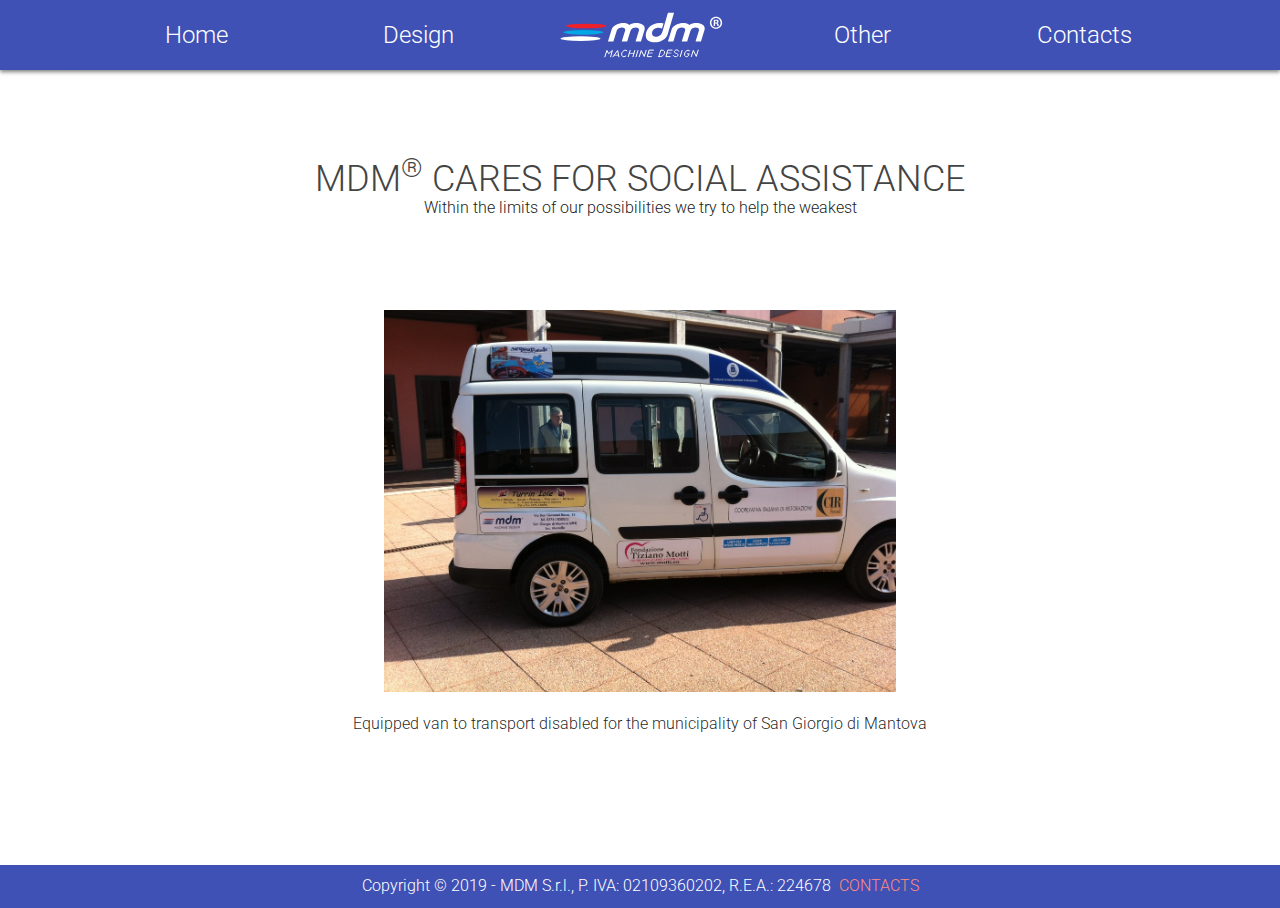
<file: en/other/index.html>
<html lang="en">
	<head>
		<meta charset="utf-8">
		<meta http-equiv="X-UA-Compatible" content="IE=edge">
		<meta name="viewport" content="width=device-width, initial-scale=1">
		<meta name="theme-color" content="#3f51b5">
		<link rel="icon" sizes="192x192" href="/static/images/icon-highres.png">
		<link rel="icon" href="/static/images/favicon.ico">
		<title>Other | MDM S.r.l.</title>
		<!-- Bootstrap core CSS -->
		<link href="/static/css/bootstrap.css" rel="stylesheet">
		<link href="/static/css/inner.css" rel="stylesheet">
		<link href="/static/css/palette.css" rel="stylesheet">
	</head>
	<body>
		<section id="new-nav" class="bg_indigo shadow">
			<div class="container new-nav">
				<nav class="navbar navbar-default bg_indigo">
					<div class="navbar-header">
						<button type="button" class="navbar-toggle collapsed" data-toggle="collapse" data-target="#navbar" aria-expanded="false" aria-controls="navbar">
						<span class="sr-only">Toggle navigation</span>
						<span class="icon-bar"></span>
						<span class="icon-bar"></span>
						<span class="icon-bar"></span>
						</button>
					</div>
					<div id="navbar" class="navbar-collapse collapse">
						<ul class="nav navbar-nav">
							<li><a href="../">Home</a></li>
							<li><a href="../design/">Design</a></li>
							<li class="logo"><img src="/static/images/MDM_logo.svg"></li>
							<li><a href="../other/">Other</a></li>
							<li><a href="../#contacts">Contacts</a></li>
						</ul>
						</div><!--/.nav-collapse -->
					</nav>
				</div>
			</section>
			<section id="new-header">
				<div class="center-parent">
					<div class="center-child text-center">
						<h1 class="uppercase">MDM<sup>&reg;</sup> cares for social assistance</h1>
						<p>Within the limits of our possibilities we try to help the weakest</p>
					</div>
				</div>
			</section>
			<section id="altro-section">
				<div id="altro-image">&nbsp;</div>
				<p>Equipped van to transport disabled for the municipality of San Giorgio di Mantova</p>
			</section>
			<section id="footer">
				<div class="indigo-row bg_indigo txt_white">
					<div class="container">
						<p class="centered nolinks">Copyright &copy; 2019 - MDM S.r.l., P. IVA: 02109360202, R.E.A.: 224678&nbsp;&nbsp;<a class="contacts" href="../#contacts">Contacts</a></p>
						</div> <!-- /container -->
					</div>
				</section>
				<script src="/static/js/jquery-2.1.3.min.js"></script>
				<script src="/static/js/bootstrap.min.js"></script>
				<script src="/static/js/smoothscroll.js"></script>
			</body>
		</html>
</file>
<file: static/css/inner.css>
@import url(https://fonts.googleapis.com/css?family=Roboto:300,400,500);.featured-dev-img#filling_valves-step1{background-repeat:no-repeat;background-image:url("../images/m/prog/filling_valves/step1_large.jpg")}@media print, only screen and (-webkit-min-device-pixel-ratio: 1.5), screen and (min-resolution: 144dpi), screen and (min-resolution: 144dppx){.featured-dev-img#filling_valves-step1{background-image:url("../images/m/prog/filling_valves/step1_large_2x.jpg")}}@media only screen and (max-width: 1024px){.featured-dev-img#filling_valves-step1{background-image:url("../images/m/prog/filling_valves/step1_medium.jpg")}}@media only screen and (max-width: 1024px) and (-webkit-min-device-pixel-ratio: 1.5), only screen and (max-width: 1024px) and (min-resolution: 144dpi), only screen and (max-width: 1024px) and (min-resolution: 144dppx){.featured-dev-img#filling_valves-step1{background-image:url("../images/m/prog/filling_valves/step1_medium_2x.jpg")}}@media only screen and (max-width: 735px) and (max-device-width: 768px){.featured-dev-img#filling_valves-step1{background-image:url("../images/m/prog/filling_valves/step1_small.jpg")}}@media only screen and (max-width: 735px) and (max-device-width: 768px) and (-webkit-min-device-pixel-ratio: 1.5), only screen and (max-width: 735px) and (max-device-width: 768px) and (min-resolution: 144dpi), only screen and (max-width: 735px) and (max-device-width: 768px) and (min-resolution: 144dppx){.featured-dev-img#filling_valves-step1{background-image:url("../images/m/prog/filling_valves/step1_small_2x.jpg")}}.featured-dev-img#filling_valves-step2{background-repeat:no-repeat;background-image:url("../images/m/prog/filling_valves/step2_large.jpg")}@media print, only screen and (-webkit-min-device-pixel-ratio: 1.5), screen and (min-resolution: 144dpi), screen and (min-resolution: 144dppx){.featured-dev-img#filling_valves-step2{background-image:url("../images/m/prog/filling_valves/step2_large_2x.jpg")}}@media only screen and (max-width: 1024px){.featured-dev-img#filling_valves-step2{background-image:url("../images/m/prog/filling_valves/step2_medium.jpg")}}@media only screen and (max-width: 1024px) and (-webkit-min-device-pixel-ratio: 1.5), only screen and (max-width: 1024px) and (min-resolution: 144dpi), only screen and (max-width: 1024px) and (min-resolution: 144dppx){.featured-dev-img#filling_valves-step2{background-image:url("../images/m/prog/filling_valves/step2_medium_2x.jpg")}}@media only screen and (max-width: 735px) and (max-device-width: 768px){.featured-dev-img#filling_valves-step2{background-image:url("../images/m/prog/filling_valves/step2_small.jpg")}}@media only screen and (max-width: 735px) and (max-device-width: 768px) and (-webkit-min-device-pixel-ratio: 1.5), only screen and (max-width: 735px) and (max-device-width: 768px) and (min-resolution: 144dpi), only screen and (max-width: 735px) and (max-device-width: 768px) and (min-resolution: 144dppx){.featured-dev-img#filling_valves-step2{background-image:url("../images/m/prog/filling_valves/step2_small_2x.jpg")}}.featured-dev-img#filling_valves-step3{background-repeat:no-repeat;background-image:url("../images/m/prog/filling_valves/step3_large.jpg")}@media print, only screen and (-webkit-min-device-pixel-ratio: 1.5), screen and (min-resolution: 144dpi), screen and (min-resolution: 144dppx){.featured-dev-img#filling_valves-step3{background-image:url("../images/m/prog/filling_valves/step3_large_2x.jpg")}}@media only screen and (max-width: 1024px){.featured-dev-img#filling_valves-step3{background-image:url("../images/m/prog/filling_valves/step3_medium.jpg")}}@media only screen and (max-width: 1024px) and (-webkit-min-device-pixel-ratio: 1.5), only screen and (max-width: 1024px) and (min-resolution: 144dpi), only screen and (max-width: 1024px) and (min-resolution: 144dppx){.featured-dev-img#filling_valves-step3{background-image:url("../images/m/prog/filling_valves/step3_medium_2x.jpg")}}@media only screen and (max-width: 735px) and (max-device-width: 768px){.featured-dev-img#filling_valves-step3{background-image:url("../images/m/prog/filling_valves/step3_small.jpg")}}@media only screen and (max-width: 735px) and (max-device-width: 768px) and (-webkit-min-device-pixel-ratio: 1.5), only screen and (max-width: 735px) and (max-device-width: 768px) and (min-resolution: 144dpi), only screen and (max-width: 735px) and (max-device-width: 768px) and (min-resolution: 144dppx){.featured-dev-img#filling_valves-step3{background-image:url("../images/m/prog/filling_valves/step3_small_2x.jpg")}}.featured-dev-img#filling_valves-step4{background-repeat:no-repeat;background-image:url("../images/m/prog/filling_valves/step4_large.jpg")}@media print, only screen and (-webkit-min-device-pixel-ratio: 1.5), screen and (min-resolution: 144dpi), screen and (min-resolution: 144dppx){.featured-dev-img#filling_valves-step4{background-image:url("../images/m/prog/filling_valves/step4_large_2x.jpg")}}@media only screen and (max-width: 1024px){.featured-dev-img#filling_valves-step4{background-image:url("../images/m/prog/filling_valves/step4_medium.jpg")}}@media only screen and (max-width: 1024px) and (-webkit-min-device-pixel-ratio: 1.5), only screen and (max-width: 1024px) and (min-resolution: 144dpi), only screen and (max-width: 1024px) and (min-resolution: 144dppx){.featured-dev-img#filling_valves-step4{background-image:url("../images/m/prog/filling_valves/step4_medium_2x.jpg")}}@media only screen and (max-width: 735px) and (max-device-width: 768px){.featured-dev-img#filling_valves-step4{background-image:url("../images/m/prog/filling_valves/step4_small.jpg")}}@media only screen and (max-width: 735px) and (max-device-width: 768px) and (-webkit-min-device-pixel-ratio: 1.5), only screen and (max-width: 735px) and (max-device-width: 768px) and (min-resolution: 144dpi), only screen and (max-width: 735px) and (max-device-width: 768px) and (min-resolution: 144dppx){.featured-dev-img#filling_valves-step4{background-image:url("../images/m/prog/filling_valves/step4_small_2x.jpg")}}.featured-dev-img#sensore-step1{background-repeat:no-repeat;background-image:url("../images/m/prog/sensore/step1_large.jpg")}@media print, only screen and (-webkit-min-device-pixel-ratio: 1.5), screen and (min-resolution: 144dpi), screen and (min-resolution: 144dppx){.featured-dev-img#sensore-step1{background-image:url("../images/m/prog/sensore/step1_large_2x.jpg")}}@media only screen and (max-width: 1024px){.featured-dev-img#sensore-step1{background-image:url("../images/m/prog/sensore/step1_medium.jpg")}}@media only screen and (max-width: 1024px) and (-webkit-min-device-pixel-ratio: 1.5), only screen and (max-width: 1024px) and (min-resolution: 144dpi), only screen and (max-width: 1024px) and (min-resolution: 144dppx){.featured-dev-img#sensore-step1{background-image:url("../images/m/prog/sensore/step1_medium_2x.jpg")}}@media only screen and (max-width: 735px) and (max-device-width: 768px){.featured-dev-img#sensore-step1{background-image:url("../images/m/prog/sensore/step1_small.jpg")}}@media only screen and (max-width: 735px) and (max-device-width: 768px) and (-webkit-min-device-pixel-ratio: 1.5), only screen and (max-width: 735px) and (max-device-width: 768px) and (min-resolution: 144dpi), only screen and (max-width: 735px) and (max-device-width: 768px) and (min-resolution: 144dppx){.featured-dev-img#sensore-step1{background-image:url("../images/m/prog/sensore/step1_small_2x.jpg")}}.featured-dev-img#sensore-step2{background-repeat:no-repeat;background-image:url("../images/m/prog/sensore/step2_large.jpg")}@media print, only screen and (-webkit-min-device-pixel-ratio: 1.5), screen and (min-resolution: 144dpi), screen and (min-resolution: 144dppx){.featured-dev-img#sensore-step2{background-image:url("../images/m/prog/sensore/step2_large_2x.jpg")}}@media only screen and (max-width: 1024px){.featured-dev-img#sensore-step2{background-image:url("../images/m/prog/sensore/step2_medium.jpg")}}@media only screen and (max-width: 1024px) and (-webkit-min-device-pixel-ratio: 1.5), only screen and (max-width: 1024px) and (min-resolution: 144dpi), only screen and (max-width: 1024px) and (min-resolution: 144dppx){.featured-dev-img#sensore-step2{background-image:url("../images/m/prog/sensore/step2_medium_2x.jpg")}}@media only screen and (max-width: 735px) and (max-device-width: 768px){.featured-dev-img#sensore-step2{background-image:url("../images/m/prog/sensore/step2_small.jpg")}}@media only screen and (max-width: 735px) and (max-device-width: 768px) and (-webkit-min-device-pixel-ratio: 1.5), only screen and (max-width: 735px) and (max-device-width: 768px) and (min-resolution: 144dpi), only screen and (max-width: 735px) and (max-device-width: 768px) and (min-resolution: 144dppx){.featured-dev-img#sensore-step2{background-image:url("../images/m/prog/sensore/step2_small_2x.jpg")}}.featured-dev-img#sensore-step3{background-repeat:no-repeat;background-image:url("../images/m/prog/sensore/step3_large.jpg")}@media print, only screen and (-webkit-min-device-pixel-ratio: 1.5), screen and (min-resolution: 144dpi), screen and (min-resolution: 144dppx){.featured-dev-img#sensore-step3{background-image:url("../images/m/prog/sensore/step3_large_2x.jpg")}}@media only screen and (max-width: 1024px){.featured-dev-img#sensore-step3{background-image:url("../images/m/prog/sensore/step3_medium.jpg")}}@media only screen and (max-width: 1024px) and (-webkit-min-device-pixel-ratio: 1.5), only screen and (max-width: 1024px) and (min-resolution: 144dpi), only screen and (max-width: 1024px) and (min-resolution: 144dppx){.featured-dev-img#sensore-step3{background-image:url("../images/m/prog/sensore/step3_medium_2x.jpg")}}@media only screen and (max-width: 735px) and (max-device-width: 768px){.featured-dev-img#sensore-step3{background-image:url("../images/m/prog/sensore/step3_small.jpg")}}@media only screen and (max-width: 735px) and (max-device-width: 768px) and (-webkit-min-device-pixel-ratio: 1.5), only screen and (max-width: 735px) and (max-device-width: 768px) and (min-resolution: 144dpi), only screen and (max-width: 735px) and (max-device-width: 768px) and (min-resolution: 144dppx){.featured-dev-img#sensore-step3{background-image:url("../images/m/prog/sensore/step3_small_2x.jpg")}}.featured-dev-img#sensore-step4{background-repeat:no-repeat;background-image:url("../images/m/prog/sensore/step4_large.jpg")}@media print, only screen and (-webkit-min-device-pixel-ratio: 1.5), screen and (min-resolution: 144dpi), screen and (min-resolution: 144dppx){.featured-dev-img#sensore-step4{background-image:url("../images/m/prog/sensore/step4_large_2x.jpg")}}@media only screen and (max-width: 1024px){.featured-dev-img#sensore-step4{background-image:url("../images/m/prog/sensore/step4_medium.jpg")}}@media only screen and (max-width: 1024px) and (-webkit-min-device-pixel-ratio: 1.5), only screen and (max-width: 1024px) and (min-resolution: 144dpi), only screen and (max-width: 1024px) and (min-resolution: 144dppx){.featured-dev-img#sensore-step4{background-image:url("../images/m/prog/sensore/step4_medium_2x.jpg")}}@media only screen and (max-width: 735px) and (max-device-width: 768px){.featured-dev-img#sensore-step4{background-image:url("../images/m/prog/sensore/step4_small.jpg")}}@media only screen and (max-width: 735px) and (max-device-width: 768px) and (-webkit-min-device-pixel-ratio: 1.5), only screen and (max-width: 735px) and (max-device-width: 768px) and (min-resolution: 144dpi), only screen and (max-width: 735px) and (max-device-width: 768px) and (min-resolution: 144dppx){.featured-dev-img#sensore-step4{background-image:url("../images/m/prog/sensore/step4_small_2x.jpg")}}.featured-dev-img#botunscr-step1{background-repeat:no-repeat;background-image:url("../images/m/prog/botunscr/step1_large.jpg")}@media print, only screen and (-webkit-min-device-pixel-ratio: 1.5), screen and (min-resolution: 144dpi), screen and (min-resolution: 144dppx){.featured-dev-img#botunscr-step1{background-image:url("../images/m/prog/botunscr/step1_large_2x.jpg")}}@media only screen and (max-width: 1024px){.featured-dev-img#botunscr-step1{background-image:url("../images/m/prog/botunscr/step1_medium.jpg")}}@media only screen and (max-width: 1024px) and (-webkit-min-device-pixel-ratio: 1.5), only screen and (max-width: 1024px) and (min-resolution: 144dpi), only screen and (max-width: 1024px) and (min-resolution: 144dppx){.featured-dev-img#botunscr-step1{background-image:url("../images/m/prog/botunscr/step1_medium_2x.jpg")}}@media only screen and (max-width: 735px) and (max-device-width: 768px){.featured-dev-img#botunscr-step1{background-image:url("../images/m/prog/botunscr/step1_small.jpg")}}@media only screen and (max-width: 735px) and (max-device-width: 768px) and (-webkit-min-device-pixel-ratio: 1.5), only screen and (max-width: 735px) and (max-device-width: 768px) and (min-resolution: 144dpi), only screen and (max-width: 735px) and (max-device-width: 768px) and (min-resolution: 144dppx){.featured-dev-img#botunscr-step1{background-image:url("../images/m/prog/botunscr/step1_small_2x.jpg")}}.featured-dev-img#botunscr-step2{background-repeat:no-repeat;background-image:url("../images/m/prog/botunscr/step2_large.jpg")}@media print, only screen and (-webkit-min-device-pixel-ratio: 1.5), screen and (min-resolution: 144dpi), screen and (min-resolution: 144dppx){.featured-dev-img#botunscr-step2{background-image:url("../images/m/prog/botunscr/step2_large_2x.jpg")}}@media only screen and (max-width: 1024px){.featured-dev-img#botunscr-step2{background-image:url("../images/m/prog/botunscr/step2_medium.jpg")}}@media only screen and (max-width: 1024px) and (-webkit-min-device-pixel-ratio: 1.5), only screen and (max-width: 1024px) and (min-resolution: 144dpi), only screen and (max-width: 1024px) and (min-resolution: 144dppx){.featured-dev-img#botunscr-step2{background-image:url("../images/m/prog/botunscr/step2_medium_2x.jpg")}}@media only screen and (max-width: 735px) and (max-device-width: 768px){.featured-dev-img#botunscr-step2{background-image:url("../images/m/prog/botunscr/step2_small.jpg")}}@media only screen and (max-width: 735px) and (max-device-width: 768px) and (-webkit-min-device-pixel-ratio: 1.5), only screen and (max-width: 735px) and (max-device-width: 768px) and (min-resolution: 144dpi), only screen and (max-width: 735px) and (max-device-width: 768px) and (min-resolution: 144dppx){.featured-dev-img#botunscr-step2{background-image:url("../images/m/prog/botunscr/step2_small_2x.jpg")}}.featured-dev-img#botunscr-step3{background-repeat:no-repeat;background-image:url("../images/m/prog/botunscr/step3_large.jpg")}@media print, only screen and (-webkit-min-device-pixel-ratio: 1.5), screen and (min-resolution: 144dpi), screen and (min-resolution: 144dppx){.featured-dev-img#botunscr-step3{background-image:url("../images/m/prog/botunscr/step3_large_2x.jpg")}}@media only screen and (max-width: 1024px){.featured-dev-img#botunscr-step3{background-image:url("../images/m/prog/botunscr/step3_medium.jpg")}}@media only screen and (max-width: 1024px) and (-webkit-min-device-pixel-ratio: 1.5), only screen and (max-width: 1024px) and (min-resolution: 144dpi), only screen and (max-width: 1024px) and (min-resolution: 144dppx){.featured-dev-img#botunscr-step3{background-image:url("../images/m/prog/botunscr/step3_medium_2x.jpg")}}@media only screen and (max-width: 735px) and (max-device-width: 768px){.featured-dev-img#botunscr-step3{background-image:url("../images/m/prog/botunscr/step3_small.jpg")}}@media only screen and (max-width: 735px) and (max-device-width: 768px) and (-webkit-min-device-pixel-ratio: 1.5), only screen and (max-width: 735px) and (max-device-width: 768px) and (min-resolution: 144dpi), only screen and (max-width: 735px) and (max-device-width: 768px) and (min-resolution: 144dppx){.featured-dev-img#botunscr-step3{background-image:url("../images/m/prog/botunscr/step3_small_2x.jpg")}}.featured-dev-img#botunscr-step4{background-repeat:no-repeat;background-image:url("../images/m/prog/botunscr/step4_large.jpg")}@media print, only screen and (-webkit-min-device-pixel-ratio: 1.5), screen and (min-resolution: 144dpi), screen and (min-resolution: 144dppx){.featured-dev-img#botunscr-step4{background-image:url("../images/m/prog/botunscr/step4_large_2x.jpg")}}@media only screen and (max-width: 1024px){.featured-dev-img#botunscr-step4{background-image:url("../images/m/prog/botunscr/step4_medium.jpg")}}@media only screen and (max-width: 1024px) and (-webkit-min-device-pixel-ratio: 1.5), only screen and (max-width: 1024px) and (min-resolution: 144dpi), only screen and (max-width: 1024px) and (min-resolution: 144dppx){.featured-dev-img#botunscr-step4{background-image:url("../images/m/prog/botunscr/step4_medium_2x.jpg")}}@media only screen and (max-width: 735px) and (max-device-width: 768px){.featured-dev-img#botunscr-step4{background-image:url("../images/m/prog/botunscr/step4_small.jpg")}}@media only screen and (max-width: 735px) and (max-device-width: 768px) and (-webkit-min-device-pixel-ratio: 1.5), only screen and (max-width: 735px) and (max-device-width: 768px) and (min-resolution: 144dpi), only screen and (max-width: 735px) and (max-device-width: 768px) and (min-resolution: 144dppx){.featured-dev-img#botunscr-step4{background-image:url("../images/m/prog/botunscr/step4_small_2x.jpg")}}.featured-dev-img#neckhandling-step1{background-repeat:no-repeat;background-image:url("../images/m/prog/neckhandling/step1_large.jpg")}@media print, only screen and (-webkit-min-device-pixel-ratio: 1.5), screen and (min-resolution: 144dpi), screen and (min-resolution: 144dppx){.featured-dev-img#neckhandling-step1{background-image:url("../images/m/prog/neckhandling/step1_large_2x.jpg")}}@media only screen and (max-width: 1024px){.featured-dev-img#neckhandling-step1{background-image:url("../images/m/prog/neckhandling/step1_medium.jpg")}}@media only screen and (max-width: 1024px) and (-webkit-min-device-pixel-ratio: 1.5), only screen and (max-width: 1024px) and (min-resolution: 144dpi), only screen and (max-width: 1024px) and (min-resolution: 144dppx){.featured-dev-img#neckhandling-step1{background-image:url("../images/m/prog/neckhandling/step1_medium_2x.jpg")}}@media only screen and (max-width: 735px) and (max-device-width: 768px){.featured-dev-img#neckhandling-step1{background-image:url("../images/m/prog/neckhandling/step1_small.jpg")}}@media only screen and (max-width: 735px) and (max-device-width: 768px) and (-webkit-min-device-pixel-ratio: 1.5), only screen and (max-width: 735px) and (max-device-width: 768px) and (min-resolution: 144dpi), only screen and (max-width: 735px) and (max-device-width: 768px) and (min-resolution: 144dppx){.featured-dev-img#neckhandling-step1{background-image:url("../images/m/prog/neckhandling/step1_small_2x.jpg")}}.featured-dev-img#neckhandling-step2{background-repeat:no-repeat;background-image:url("../images/m/prog/neckhandling/step2_large.jpg")}@media print, only screen and (-webkit-min-device-pixel-ratio: 1.5), screen and (min-resolution: 144dpi), screen and (min-resolution: 144dppx){.featured-dev-img#neckhandling-step2{background-image:url("../images/m/prog/neckhandling/step2_large_2x.jpg")}}@media only screen and (max-width: 1024px){.featured-dev-img#neckhandling-step2{background-image:url("../images/m/prog/neckhandling/step2_medium.jpg")}}@media only screen and (max-width: 1024px) and (-webkit-min-device-pixel-ratio: 1.5), only screen and (max-width: 1024px) and (min-resolution: 144dpi), only screen and (max-width: 1024px) and (min-resolution: 144dppx){.featured-dev-img#neckhandling-step2{background-image:url("../images/m/prog/neckhandling/step2_medium_2x.jpg")}}@media only screen and (max-width: 735px) and (max-device-width: 768px){.featured-dev-img#neckhandling-step2{background-image:url("../images/m/prog/neckhandling/step2_small.jpg")}}@media only screen and (max-width: 735px) and (max-device-width: 768px) and (-webkit-min-device-pixel-ratio: 1.5), only screen and (max-width: 735px) and (max-device-width: 768px) and (min-resolution: 144dpi), only screen and (max-width: 735px) and (max-device-width: 768px) and (min-resolution: 144dppx){.featured-dev-img#neckhandling-step2{background-image:url("../images/m/prog/neckhandling/step2_small_2x.jpg")}}.featured-dev-img#neckhandling-step3{background-repeat:no-repeat;background-image:url("../images/m/prog/neckhandling/step3_large.jpg")}@media print, only screen and (-webkit-min-device-pixel-ratio: 1.5), screen and (min-resolution: 144dpi), screen and (min-resolution: 144dppx){.featured-dev-img#neckhandling-step3{background-image:url("../images/m/prog/neckhandling/step3_large_2x.jpg")}}@media only screen and (max-width: 1024px){.featured-dev-img#neckhandling-step3{background-image:url("../images/m/prog/neckhandling/step3_medium.jpg")}}@media only screen and (max-width: 1024px) and (-webkit-min-device-pixel-ratio: 1.5), only screen and (max-width: 1024px) and (min-resolution: 144dpi), only screen and (max-width: 1024px) and (min-resolution: 144dppx){.featured-dev-img#neckhandling-step3{background-image:url("../images/m/prog/neckhandling/step3_medium_2x.jpg")}}@media only screen and (max-width: 735px) and (max-device-width: 768px){.featured-dev-img#neckhandling-step3{background-image:url("../images/m/prog/neckhandling/step3_small.jpg")}}@media only screen and (max-width: 735px) and (max-device-width: 768px) and (-webkit-min-device-pixel-ratio: 1.5), only screen and (max-width: 735px) and (max-device-width: 768px) and (min-resolution: 144dpi), only screen and (max-width: 735px) and (max-device-width: 768px) and (min-resolution: 144dppx){.featured-dev-img#neckhandling-step3{background-image:url("../images/m/prog/neckhandling/step3_small_2x.jpg")}}.featured-dev-img#neckhandling-step4{background-repeat:no-repeat;background-image:url("../images/m/prog/neckhandling/step4_large.jpg")}@media print, only screen and (-webkit-min-device-pixel-ratio: 1.5), screen and (min-resolution: 144dpi), screen and (min-resolution: 144dppx){.featured-dev-img#neckhandling-step4{background-image:url("../images/m/prog/neckhandling/step4_large_2x.jpg")}}@media only screen and (max-width: 1024px){.featured-dev-img#neckhandling-step4{background-image:url("../images/m/prog/neckhandling/step4_medium.jpg")}}@media only screen and (max-width: 1024px) and (-webkit-min-device-pixel-ratio: 1.5), only screen and (max-width: 1024px) and (min-resolution: 144dpi), only screen and (max-width: 1024px) and (min-resolution: 144dppx){.featured-dev-img#neckhandling-step4{background-image:url("../images/m/prog/neckhandling/step4_medium_2x.jpg")}}@media only screen and (max-width: 735px) and (max-device-width: 768px){.featured-dev-img#neckhandling-step4{background-image:url("../images/m/prog/neckhandling/step4_small.jpg")}}@media only screen and (max-width: 735px) and (max-device-width: 768px) and (-webkit-min-device-pixel-ratio: 1.5), only screen and (max-width: 735px) and (max-device-width: 768px) and (min-resolution: 144dpi), only screen and (max-width: 735px) and (max-device-width: 768px) and (min-resolution: 144dppx){.featured-dev-img#neckhandling-step4{background-image:url("../images/m/prog/neckhandling/step4_small_2x.jpg")}}.featured-dev-img#rotfeed-step1{background-repeat:no-repeat;background-image:url("../images/m/prog/rotfeed/step1_large.jpg")}@media print, only screen and (-webkit-min-device-pixel-ratio: 1.5), screen and (min-resolution: 144dpi), screen and (min-resolution: 144dppx){.featured-dev-img#rotfeed-step1{background-image:url("../images/m/prog/rotfeed/step1_large_2x.jpg")}}@media only screen and (max-width: 1024px){.featured-dev-img#rotfeed-step1{background-image:url("../images/m/prog/rotfeed/step1_medium.jpg")}}@media only screen and (max-width: 1024px) and (-webkit-min-device-pixel-ratio: 1.5), only screen and (max-width: 1024px) and (min-resolution: 144dpi), only screen and (max-width: 1024px) and (min-resolution: 144dppx){.featured-dev-img#rotfeed-step1{background-image:url("../images/m/prog/rotfeed/step1_medium_2x.jpg")}}@media only screen and (max-width: 735px) and (max-device-width: 768px){.featured-dev-img#rotfeed-step1{background-image:url("../images/m/prog/rotfeed/step1_small.jpg")}}@media only screen and (max-width: 735px) and (max-device-width: 768px) and (-webkit-min-device-pixel-ratio: 1.5), only screen and (max-width: 735px) and (max-device-width: 768px) and (min-resolution: 144dpi), only screen and (max-width: 735px) and (max-device-width: 768px) and (min-resolution: 144dppx){.featured-dev-img#rotfeed-step1{background-image:url("../images/m/prog/rotfeed/step1_small_2x.jpg")}}.featured-dev-img#rotfeed-step2{background-repeat:no-repeat;background-image:url("../images/m/prog/rotfeed/step2_large.jpg")}@media print, only screen and (-webkit-min-device-pixel-ratio: 1.5), screen and (min-resolution: 144dpi), screen and (min-resolution: 144dppx){.featured-dev-img#rotfeed-step2{background-image:url("../images/m/prog/rotfeed/step2_large_2x.jpg")}}@media only screen and (max-width: 1024px){.featured-dev-img#rotfeed-step2{background-image:url("../images/m/prog/rotfeed/step2_medium.jpg")}}@media only screen and (max-width: 1024px) and (-webkit-min-device-pixel-ratio: 1.5), only screen and (max-width: 1024px) and (min-resolution: 144dpi), only screen and (max-width: 1024px) and (min-resolution: 144dppx){.featured-dev-img#rotfeed-step2{background-image:url("../images/m/prog/rotfeed/step2_medium_2x.jpg")}}@media only screen and (max-width: 735px) and (max-device-width: 768px){.featured-dev-img#rotfeed-step2{background-image:url("../images/m/prog/rotfeed/step2_small.jpg")}}@media only screen and (max-width: 735px) and (max-device-width: 768px) and (-webkit-min-device-pixel-ratio: 1.5), only screen and (max-width: 735px) and (max-device-width: 768px) and (min-resolution: 144dpi), only screen and (max-width: 735px) and (max-device-width: 768px) and (min-resolution: 144dppx){.featured-dev-img#rotfeed-step2{background-image:url("../images/m/prog/rotfeed/step2_small_2x.jpg")}}.featured-dev-img#rotfeed-step3{background-repeat:no-repeat;background-image:url("../images/m/prog/rotfeed/step3_large.jpg")}@media print, only screen and (-webkit-min-device-pixel-ratio: 1.5), screen and (min-resolution: 144dpi), screen and (min-resolution: 144dppx){.featured-dev-img#rotfeed-step3{background-image:url("../images/m/prog/rotfeed/step3_large_2x.jpg")}}@media only screen and (max-width: 1024px){.featured-dev-img#rotfeed-step3{background-image:url("../images/m/prog/rotfeed/step3_medium.jpg")}}@media only screen and (max-width: 1024px) and (-webkit-min-device-pixel-ratio: 1.5), only screen and (max-width: 1024px) and (min-resolution: 144dpi), only screen and (max-width: 1024px) and (min-resolution: 144dppx){.featured-dev-img#rotfeed-step3{background-image:url("../images/m/prog/rotfeed/step3_medium_2x.jpg")}}@media only screen and (max-width: 735px) and (max-device-width: 768px){.featured-dev-img#rotfeed-step3{background-image:url("../images/m/prog/rotfeed/step3_small.jpg")}}@media only screen and (max-width: 735px) and (max-device-width: 768px) and (-webkit-min-device-pixel-ratio: 1.5), only screen and (max-width: 735px) and (max-device-width: 768px) and (min-resolution: 144dpi), only screen and (max-width: 735px) and (max-device-width: 768px) and (min-resolution: 144dppx){.featured-dev-img#rotfeed-step3{background-image:url("../images/m/prog/rotfeed/step3_small_2x.jpg")}}.featured-dev-img#rotfeed-step4{background-repeat:no-repeat;background-image:url("../images/m/prog/rotfeed/step4_large.jpg")}@media print, only screen and (-webkit-min-device-pixel-ratio: 1.5), screen and (min-resolution: 144dpi), screen and (min-resolution: 144dppx){.featured-dev-img#rotfeed-step4{background-image:url("../images/m/prog/rotfeed/step4_large_2x.jpg")}}@media only screen and (max-width: 1024px){.featured-dev-img#rotfeed-step4{background-image:url("../images/m/prog/rotfeed/step4_medium.jpg")}}@media only screen and (max-width: 1024px) and (-webkit-min-device-pixel-ratio: 1.5), only screen and (max-width: 1024px) and (min-resolution: 144dpi), only screen and (max-width: 1024px) and (min-resolution: 144dppx){.featured-dev-img#rotfeed-step4{background-image:url("../images/m/prog/rotfeed/step4_medium_2x.jpg")}}@media only screen and (max-width: 735px) and (max-device-width: 768px){.featured-dev-img#rotfeed-step4{background-image:url("../images/m/prog/rotfeed/step4_small.jpg")}}@media only screen and (max-width: 735px) and (max-device-width: 768px) and (-webkit-min-device-pixel-ratio: 1.5), only screen and (max-width: 735px) and (max-device-width: 768px) and (min-resolution: 144dpi), only screen and (max-width: 735px) and (max-device-width: 768px) and (min-resolution: 144dppx){.featured-dev-img#rotfeed-step4{background-image:url("../images/m/prog/rotfeed/step4_small_2x.jpg")}}.row #trype>.big-box{background-repeat:no-repeat;background-image:url("../images/m/prod/trype/big_large.jpg")}@media print, only screen and (-webkit-min-device-pixel-ratio: 1.5), screen and (min-resolution: 144dpi), screen and (min-resolution: 144dppx){.row #trype>.big-box{background-image:url("../images/m/prod/trype/big_large_2x.jpg")}}@media only screen and (max-width: 1024px){.row #trype>.big-box{background-image:url("../images/m/prod/trype/big_medium.jpg")}}@media only screen and (max-width: 1024px) and (-webkit-min-device-pixel-ratio: 1.5), only screen and (max-width: 1024px) and (min-resolution: 144dpi), only screen and (max-width: 1024px) and (min-resolution: 144dppx){.row #trype>.big-box{background-image:url("../images/m/prod/trype/big_medium_2x.jpg")}}@media only screen and (max-width: 735px) and (max-device-width: 768px){.row #trype>.big-box{background-image:url("../images/m/prod/trype/big_small.jpg")}}@media only screen and (max-width: 735px) and (max-device-width: 768px) and (-webkit-min-device-pixel-ratio: 1.5), only screen and (max-width: 735px) and (max-device-width: 768px) and (min-resolution: 144dpi), only screen and (max-width: 735px) and (max-device-width: 768px) and (min-resolution: 144dppx){.row #trype>.big-box{background-image:url("../images/m/prod/trype/big_small_2x.jpg")}}.row #trype>.top-box{background-repeat:no-repeat;background-image:url("../images/m/prod/trype/smalltop_large.jpg")}@media print, only screen and (-webkit-min-device-pixel-ratio: 1.5), screen and (min-resolution: 144dpi), screen and (min-resolution: 144dppx){.row #trype>.top-box{background-image:url("../images/m/prod/trype/smalltop_large_2x.jpg")}}@media only screen and (max-width: 1024px){.row #trype>.top-box{background-image:url("../images/m/prod/trype/smalltop_medium.jpg")}}@media only screen and (max-width: 1024px) and (-webkit-min-device-pixel-ratio: 1.5), only screen and (max-width: 1024px) and (min-resolution: 144dpi), only screen and (max-width: 1024px) and (min-resolution: 144dppx){.row #trype>.top-box{background-image:url("../images/m/prod/trype/smalltop_medium_2x.jpg")}}@media only screen and (max-width: 735px) and (max-device-width: 768px){.row #trype>.top-box{background-image:url("../images/m/prod/trype/smalltop_small.jpg")}}@media only screen and (max-width: 735px) and (max-device-width: 768px) and (-webkit-min-device-pixel-ratio: 1.5), only screen and (max-width: 735px) and (max-device-width: 768px) and (min-resolution: 144dpi), only screen and (max-width: 735px) and (max-device-width: 768px) and (min-resolution: 144dppx){.row #trype>.top-box{background-image:url("../images/m/prod/trype/smalltop_small_2x.jpg")}}.row #trype>.bottom-box{background-repeat:no-repeat;background-image:url("../images/m/prod/trype/smallbtm_large.jpg")}@media print, only screen and (-webkit-min-device-pixel-ratio: 1.5), screen and (min-resolution: 144dpi), screen and (min-resolution: 144dppx){.row #trype>.bottom-box{background-image:url("../images/m/prod/trype/smallbtm_large_2x.jpg")}}@media only screen and (max-width: 1024px){.row #trype>.bottom-box{background-image:url("../images/m/prod/trype/smallbtm_medium.jpg")}}@media only screen and (max-width: 1024px) and (-webkit-min-device-pixel-ratio: 1.5), only screen and (max-width: 1024px) and (min-resolution: 144dpi), only screen and (max-width: 1024px) and (min-resolution: 144dppx){.row #trype>.bottom-box{background-image:url("../images/m/prod/trype/smallbtm_medium_2x.jpg")}}@media only screen and (max-width: 735px) and (max-device-width: 768px){.row #trype>.bottom-box{background-image:url("../images/m/prod/trype/smallbtm_small.jpg")}}@media only screen and (max-width: 735px) and (max-device-width: 768px) and (-webkit-min-device-pixel-ratio: 1.5), only screen and (max-width: 735px) and (max-device-width: 768px) and (min-resolution: 144dpi), only screen and (max-width: 735px) and (max-device-width: 768px) and (min-resolution: 144dppx){.row #trype>.bottom-box{background-image:url("../images/m/prod/trype/smallbtm_small_2x.jpg")}}.row #hopper>.big-box{background-repeat:no-repeat;background-image:url("../images/m/prod/hopper/big_large.jpg")}@media print, only screen and (-webkit-min-device-pixel-ratio: 1.5), screen and (min-resolution: 144dpi), screen and (min-resolution: 144dppx){.row #hopper>.big-box{background-image:url("../images/m/prod/hopper/big_large_2x.jpg")}}@media only screen and (max-width: 1024px){.row #hopper>.big-box{background-image:url("../images/m/prod/hopper/big_medium.jpg")}}@media only screen and (max-width: 1024px) and (-webkit-min-device-pixel-ratio: 1.5), only screen and (max-width: 1024px) and (min-resolution: 144dpi), only screen and (max-width: 1024px) and (min-resolution: 144dppx){.row #hopper>.big-box{background-image:url("../images/m/prod/hopper/big_medium_2x.jpg")}}@media only screen and (max-width: 735px) and (max-device-width: 768px){.row #hopper>.big-box{background-image:url("../images/m/prod/hopper/big_small.jpg")}}@media only screen and (max-width: 735px) and (max-device-width: 768px) and (-webkit-min-device-pixel-ratio: 1.5), only screen and (max-width: 735px) and (max-device-width: 768px) and (min-resolution: 144dpi), only screen and (max-width: 735px) and (max-device-width: 768px) and (min-resolution: 144dppx){.row #hopper>.big-box{background-image:url("../images/m/prod/hopper/big_small_2x.jpg")}}.row #hopper>.top-box{background-repeat:no-repeat;background-image:url("../images/m/prod/hopper/smalltop_large.jpg")}@media print, only screen and (-webkit-min-device-pixel-ratio: 1.5), screen and (min-resolution: 144dpi), screen and (min-resolution: 144dppx){.row #hopper>.top-box{background-image:url("../images/m/prod/hopper/smalltop_large_2x.jpg")}}@media only screen and (max-width: 1024px){.row #hopper>.top-box{background-image:url("../images/m/prod/hopper/smalltop_medium.jpg")}}@media only screen and (max-width: 1024px) and (-webkit-min-device-pixel-ratio: 1.5), only screen and (max-width: 1024px) and (min-resolution: 144dpi), only screen and (max-width: 1024px) and (min-resolution: 144dppx){.row #hopper>.top-box{background-image:url("../images/m/prod/hopper/smalltop_medium_2x.jpg")}}@media only screen and (max-width: 735px) and (max-device-width: 768px){.row #hopper>.top-box{background-image:url("../images/m/prod/hopper/smalltop_small.jpg")}}@media only screen and (max-width: 735px) and (max-device-width: 768px) and (-webkit-min-device-pixel-ratio: 1.5), only screen and (max-width: 735px) and (max-device-width: 768px) and (min-resolution: 144dpi), only screen and (max-width: 735px) and (max-device-width: 768px) and (min-resolution: 144dppx){.row #hopper>.top-box{background-image:url("../images/m/prod/hopper/smalltop_small_2x.jpg")}}.row #hopper>.bottom-box{background-repeat:no-repeat;background-image:url("../images/m/prod/hopper/smallbtm_large.jpg")}@media print, only screen and (-webkit-min-device-pixel-ratio: 1.5), screen and (min-resolution: 144dpi), screen and (min-resolution: 144dppx){.row #hopper>.bottom-box{background-image:url("../images/m/prod/hopper/smallbtm_large_2x.jpg")}}@media only screen and (max-width: 1024px){.row #hopper>.bottom-box{background-image:url("../images/m/prod/hopper/smallbtm_medium.jpg")}}@media only screen and (max-width: 1024px) and (-webkit-min-device-pixel-ratio: 1.5), only screen and (max-width: 1024px) and (min-resolution: 144dpi), only screen and (max-width: 1024px) and (min-resolution: 144dppx){.row #hopper>.bottom-box{background-image:url("../images/m/prod/hopper/smallbtm_medium_2x.jpg")}}@media only screen and (max-width: 735px) and (max-device-width: 768px){.row #hopper>.bottom-box{background-image:url("../images/m/prod/hopper/smallbtm_small.jpg")}}@media only screen and (max-width: 735px) and (max-device-width: 768px) and (-webkit-min-device-pixel-ratio: 1.5), only screen and (max-width: 735px) and (max-device-width: 768px) and (min-resolution: 144dpi), only screen and (max-width: 735px) and (max-device-width: 768px) and (min-resolution: 144dppx){.row #hopper>.bottom-box{background-image:url("../images/m/prod/hopper/smallbtm_small_2x.jpg")}}.row #bikerack>.big-box{background-repeat:no-repeat;background-image:url("../images/m/prod/bikerack/big_large.jpg")}@media print, only screen and (-webkit-min-device-pixel-ratio: 1.5), screen and (min-resolution: 144dpi), screen and (min-resolution: 144dppx){.row #bikerack>.big-box{background-image:url("../images/m/prod/bikerack/big_large_2x.jpg")}}@media only screen and (max-width: 1024px){.row #bikerack>.big-box{background-image:url("../images/m/prod/bikerack/big_medium.jpg")}}@media only screen and (max-width: 1024px) and (-webkit-min-device-pixel-ratio: 1.5), only screen and (max-width: 1024px) and (min-resolution: 144dpi), only screen and (max-width: 1024px) and (min-resolution: 144dppx){.row #bikerack>.big-box{background-image:url("../images/m/prod/bikerack/big_medium_2x.jpg")}}@media only screen and (max-width: 735px) and (max-device-width: 768px){.row #bikerack>.big-box{background-image:url("../images/m/prod/bikerack/big_small.jpg")}}@media only screen and (max-width: 735px) and (max-device-width: 768px) and (-webkit-min-device-pixel-ratio: 1.5), only screen and (max-width: 735px) and (max-device-width: 768px) and (min-resolution: 144dpi), only screen and (max-width: 735px) and (max-device-width: 768px) and (min-resolution: 144dppx){.row #bikerack>.big-box{background-image:url("../images/m/prod/bikerack/big_small_2x.jpg")}}.row #bikerack>.top-box{background-repeat:no-repeat;background-image:url("../images/m/prod/bikerack/smalltop_large.jpg")}@media print, only screen and (-webkit-min-device-pixel-ratio: 1.5), screen and (min-resolution: 144dpi), screen and (min-resolution: 144dppx){.row #bikerack>.top-box{background-image:url("../images/m/prod/bikerack/smalltop_large_2x.jpg")}}@media only screen and (max-width: 1024px){.row #bikerack>.top-box{background-image:url("../images/m/prod/bikerack/smalltop_medium.jpg")}}@media only screen and (max-width: 1024px) and (-webkit-min-device-pixel-ratio: 1.5), only screen and (max-width: 1024px) and (min-resolution: 144dpi), only screen and (max-width: 1024px) and (min-resolution: 144dppx){.row #bikerack>.top-box{background-image:url("../images/m/prod/bikerack/smalltop_medium_2x.jpg")}}@media only screen and (max-width: 735px) and (max-device-width: 768px){.row #bikerack>.top-box{background-image:url("../images/m/prod/bikerack/smalltop_small.jpg")}}@media only screen and (max-width: 735px) and (max-device-width: 768px) and (-webkit-min-device-pixel-ratio: 1.5), only screen and (max-width: 735px) and (max-device-width: 768px) and (min-resolution: 144dpi), only screen and (max-width: 735px) and (max-device-width: 768px) and (min-resolution: 144dppx){.row #bikerack>.top-box{background-image:url("../images/m/prod/bikerack/smalltop_small_2x.jpg")}}.row #bikerack>.bottom-box{background-repeat:no-repeat;background-image:url("../images/m/prod/bikerack/smallbtm_large.jpg")}@media print, only screen and (-webkit-min-device-pixel-ratio: 1.5), screen and (min-resolution: 144dpi), screen and (min-resolution: 144dppx){.row #bikerack>.bottom-box{background-image:url("../images/m/prod/bikerack/smallbtm_large_2x.jpg")}}@media only screen and (max-width: 1024px){.row #bikerack>.bottom-box{background-image:url("../images/m/prod/bikerack/smallbtm_medium.jpg")}}@media only screen and (max-width: 1024px) and (-webkit-min-device-pixel-ratio: 1.5), only screen and (max-width: 1024px) and (min-resolution: 144dpi), only screen and (max-width: 1024px) and (min-resolution: 144dppx){.row #bikerack>.bottom-box{background-image:url("../images/m/prod/bikerack/smallbtm_medium_2x.jpg")}}@media only screen and (max-width: 735px) and (max-device-width: 768px){.row #bikerack>.bottom-box{background-image:url("../images/m/prod/bikerack/smallbtm_small.jpg")}}@media only screen and (max-width: 735px) and (max-device-width: 768px) and (-webkit-min-device-pixel-ratio: 1.5), only screen and (max-width: 735px) and (max-device-width: 768px) and (min-resolution: 144dpi), only screen and (max-width: 735px) and (max-device-width: 768px) and (min-resolution: 144dppx){.row #bikerack>.bottom-box{background-image:url("../images/m/prod/bikerack/smallbtm_small_2x.jpg")}}.row #bordix>.big-box{background-repeat:no-repeat;background-image:url("../images/m/prod/bordix/big_large.jpg")}@media print, only screen and (-webkit-min-device-pixel-ratio: 1.5), screen and (min-resolution: 144dpi), screen and (min-resolution: 144dppx){.row #bordix>.big-box{background-image:url("../images/m/prod/bordix/big_large_2x.jpg")}}@media only screen and (max-width: 1024px){.row #bordix>.big-box{background-image:url("../images/m/prod/bordix/big_medium.jpg")}}@media only screen and (max-width: 1024px) and (-webkit-min-device-pixel-ratio: 1.5), only screen and (max-width: 1024px) and (min-resolution: 144dpi), only screen and (max-width: 1024px) and (min-resolution: 144dppx){.row #bordix>.big-box{background-image:url("../images/m/prod/bordix/big_medium_2x.jpg")}}@media only screen and (max-width: 735px) and (max-device-width: 768px){.row #bordix>.big-box{background-image:url("../images/m/prod/bordix/big_small.jpg")}}@media only screen and (max-width: 735px) and (max-device-width: 768px) and (-webkit-min-device-pixel-ratio: 1.5), only screen and (max-width: 735px) and (max-device-width: 768px) and (min-resolution: 144dpi), only screen and (max-width: 735px) and (max-device-width: 768px) and (min-resolution: 144dppx){.row #bordix>.big-box{background-image:url("../images/m/prod/bordix/big_small_2x.jpg")}}.row #bordix>.top-box{background-repeat:no-repeat;background-image:url("../images/m/prod/bordix/smalltop_large.jpg")}@media print, only screen and (-webkit-min-device-pixel-ratio: 1.5), screen and (min-resolution: 144dpi), screen and (min-resolution: 144dppx){.row #bordix>.top-box{background-image:url("../images/m/prod/bordix/smalltop_large_2x.jpg")}}@media only screen and (max-width: 1024px){.row #bordix>.top-box{background-image:url("../images/m/prod/bordix/smalltop_medium.jpg")}}@media only screen and (max-width: 1024px) and (-webkit-min-device-pixel-ratio: 1.5), only screen and (max-width: 1024px) and (min-resolution: 144dpi), only screen and (max-width: 1024px) and (min-resolution: 144dppx){.row #bordix>.top-box{background-image:url("../images/m/prod/bordix/smalltop_medium_2x.jpg")}}@media only screen and (max-width: 735px) and (max-device-width: 768px){.row #bordix>.top-box{background-image:url("../images/m/prod/bordix/smalltop_small.jpg")}}@media only screen and (max-width: 735px) and (max-device-width: 768px) and (-webkit-min-device-pixel-ratio: 1.5), only screen and (max-width: 735px) and (max-device-width: 768px) and (min-resolution: 144dpi), only screen and (max-width: 735px) and (max-device-width: 768px) and (min-resolution: 144dppx){.row #bordix>.top-box{background-image:url("../images/m/prod/bordix/smalltop_small_2x.jpg")}}.row #bordix>.bottom-box{background-repeat:no-repeat;background-image:url("../images/m/prod/bordix/smallbtm_large.jpg")}@media print, only screen and (-webkit-min-device-pixel-ratio: 1.5), screen and (min-resolution: 144dpi), screen and (min-resolution: 144dppx){.row #bordix>.bottom-box{background-image:url("../images/m/prod/bordix/smallbtm_large_2x.jpg")}}@media only screen and (max-width: 1024px){.row #bordix>.bottom-box{background-image:url("../images/m/prod/bordix/smallbtm_medium.jpg")}}@media only screen and (max-width: 1024px) and (-webkit-min-device-pixel-ratio: 1.5), only screen and (max-width: 1024px) and (min-resolution: 144dpi), only screen and (max-width: 1024px) and (min-resolution: 144dppx){.row #bordix>.bottom-box{background-image:url("../images/m/prod/bordix/smallbtm_medium_2x.jpg")}}@media only screen and (max-width: 735px) and (max-device-width: 768px){.row #bordix>.bottom-box{background-image:url("../images/m/prod/bordix/smallbtm_small.jpg")}}@media only screen and (max-width: 735px) and (max-device-width: 768px) and (-webkit-min-device-pixel-ratio: 1.5), only screen and (max-width: 735px) and (max-device-width: 768px) and (min-resolution: 144dpi), only screen and (max-width: 735px) and (max-device-width: 768px) and (min-resolution: 144dppx){.row #bordix>.bottom-box{background-image:url("../images/m/prod/bordix/smallbtm_small_2x.jpg")}}.row #filling_valves>.big-box{background-repeat:no-repeat;background-image:url("../images/m/prod/filling_valves/big_large.jpg")}@media print, only screen and (-webkit-min-device-pixel-ratio: 1.5), screen and (min-resolution: 144dpi), screen and (min-resolution: 144dppx){.row #filling_valves>.big-box{background-image:url("../images/m/prod/filling_valves/big_large_2x.jpg")}}@media only screen and (max-width: 1024px){.row #filling_valves>.big-box{background-image:url("../images/m/prod/filling_valves/big_medium.jpg")}}@media only screen and (max-width: 1024px) and (-webkit-min-device-pixel-ratio: 1.5), only screen and (max-width: 1024px) and (min-resolution: 144dpi), only screen and (max-width: 1024px) and (min-resolution: 144dppx){.row #filling_valves>.big-box{background-image:url("../images/m/prod/filling_valves/big_medium_2x.jpg")}}@media only screen and (max-width: 735px) and (max-device-width: 768px){.row #filling_valves>.big-box{background-image:url("../images/m/prod/filling_valves/big_small.jpg")}}@media only screen and (max-width: 735px) and (max-device-width: 768px) and (-webkit-min-device-pixel-ratio: 1.5), only screen and (max-width: 735px) and (max-device-width: 768px) and (min-resolution: 144dpi), only screen and (max-width: 735px) and (max-device-width: 768px) and (min-resolution: 144dppx){.row #filling_valves>.big-box{background-image:url("../images/m/prod/filling_valves/big_small_2x.jpg")}}.row #filling_valves>.top-box{background-repeat:no-repeat;background-image:url("../images/m/prod/filling_valves/smalltop_large.jpg")}@media print, only screen and (-webkit-min-device-pixel-ratio: 1.5), screen and (min-resolution: 144dpi), screen and (min-resolution: 144dppx){.row #filling_valves>.top-box{background-image:url("../images/m/prod/filling_valves/smalltop_large_2x.jpg")}}@media only screen and (max-width: 1024px){.row #filling_valves>.top-box{background-image:url("../images/m/prod/filling_valves/smalltop_medium.jpg")}}@media only screen and (max-width: 1024px) and (-webkit-min-device-pixel-ratio: 1.5), only screen and (max-width: 1024px) and (min-resolution: 144dpi), only screen and (max-width: 1024px) and (min-resolution: 144dppx){.row #filling_valves>.top-box{background-image:url("../images/m/prod/filling_valves/smalltop_medium_2x.jpg")}}@media only screen and (max-width: 735px) and (max-device-width: 768px){.row #filling_valves>.top-box{background-image:url("../images/m/prod/filling_valves/smalltop_small.jpg")}}@media only screen and (max-width: 735px) and (max-device-width: 768px) and (-webkit-min-device-pixel-ratio: 1.5), only screen and (max-width: 735px) and (max-device-width: 768px) and (min-resolution: 144dpi), only screen and (max-width: 735px) and (max-device-width: 768px) and (min-resolution: 144dppx){.row #filling_valves>.top-box{background-image:url("../images/m/prod/filling_valves/smalltop_small_2x.jpg")}}.row #filling_valves>.bottom-box{background-repeat:no-repeat;background-image:url("../images/m/prod/filling_valves/smallbtm_large.jpg")}@media print, only screen and (-webkit-min-device-pixel-ratio: 1.5), screen and (min-resolution: 144dpi), screen and (min-resolution: 144dppx){.row #filling_valves>.bottom-box{background-image:url("../images/m/prod/filling_valves/smallbtm_large_2x.jpg")}}@media only screen and (max-width: 1024px){.row #filling_valves>.bottom-box{background-image:url("../images/m/prod/filling_valves/smallbtm_medium.jpg")}}@media only screen and (max-width: 1024px) and (-webkit-min-device-pixel-ratio: 1.5), only screen and (max-width: 1024px) and (min-resolution: 144dpi), only screen and (max-width: 1024px) and (min-resolution: 144dppx){.row #filling_valves>.bottom-box{background-image:url("../images/m/prod/filling_valves/smallbtm_medium_2x.jpg")}}@media only screen and (max-width: 735px) and (max-device-width: 768px){.row #filling_valves>.bottom-box{background-image:url("../images/m/prod/filling_valves/smallbtm_small.jpg")}}@media only screen and (max-width: 735px) and (max-device-width: 768px) and (-webkit-min-device-pixel-ratio: 1.5), only screen and (max-width: 735px) and (max-device-width: 768px) and (min-resolution: 144dpi), only screen and (max-width: 735px) and (max-device-width: 768px) and (min-resolution: 144dppx){.row #filling_valves>.bottom-box{background-image:url("../images/m/prod/filling_valves/smallbtm_small_2x.jpg")}}.row #stirling>.big-box{background-repeat:no-repeat;background-image:url("../images/m/prod/stirling/big_large.jpg")}@media print, only screen and (-webkit-min-device-pixel-ratio: 1.5), screen and (min-resolution: 144dpi), screen and (min-resolution: 144dppx){.row #stirling>.big-box{background-image:url("../images/m/prod/stirling/big_large_2x.jpg")}}@media only screen and (max-width: 1024px){.row #stirling>.big-box{background-image:url("../images/m/prod/stirling/big_medium.jpg")}}@media only screen and (max-width: 1024px) and (-webkit-min-device-pixel-ratio: 1.5), only screen and (max-width: 1024px) and (min-resolution: 144dpi), only screen and (max-width: 1024px) and (min-resolution: 144dppx){.row #stirling>.big-box{background-image:url("../images/m/prod/stirling/big_medium_2x.jpg")}}@media only screen and (max-width: 735px) and (max-device-width: 768px){.row #stirling>.big-box{background-image:url("../images/m/prod/stirling/big_small.jpg")}}@media only screen and (max-width: 735px) and (max-device-width: 768px) and (-webkit-min-device-pixel-ratio: 1.5), only screen and (max-width: 735px) and (max-device-width: 768px) and (min-resolution: 144dpi), only screen and (max-width: 735px) and (max-device-width: 768px) and (min-resolution: 144dppx){.row #stirling>.big-box{background-image:url("../images/m/prod/stirling/big_small_2x.jpg")}}.row #stirling>.top-box{background-repeat:no-repeat;background-image:url("../images/m/prod/stirling/smalltop_large.jpg")}@media print, only screen and (-webkit-min-device-pixel-ratio: 1.5), screen and (min-resolution: 144dpi), screen and (min-resolution: 144dppx){.row #stirling>.top-box{background-image:url("../images/m/prod/stirling/smalltop_large_2x.jpg")}}@media only screen and (max-width: 1024px){.row #stirling>.top-box{background-image:url("../images/m/prod/stirling/smalltop_medium.jpg")}}@media only screen and (max-width: 1024px) and (-webkit-min-device-pixel-ratio: 1.5), only screen and (max-width: 1024px) and (min-resolution: 144dpi), only screen and (max-width: 1024px) and (min-resolution: 144dppx){.row #stirling>.top-box{background-image:url("../images/m/prod/stirling/smalltop_medium_2x.jpg")}}@media only screen and (max-width: 735px) and (max-device-width: 768px){.row #stirling>.top-box{background-image:url("../images/m/prod/stirling/smalltop_small.jpg")}}@media only screen and (max-width: 735px) and (max-device-width: 768px) and (-webkit-min-device-pixel-ratio: 1.5), only screen and (max-width: 735px) and (max-device-width: 768px) and (min-resolution: 144dpi), only screen and (max-width: 735px) and (max-device-width: 768px) and (min-resolution: 144dppx){.row #stirling>.top-box{background-image:url("../images/m/prod/stirling/smalltop_small_2x.jpg")}}.row #stirling>.bottom-box{background-repeat:no-repeat;background-image:url("../images/m/prod/stirling/smallbtm_large.jpg")}@media print, only screen and (-webkit-min-device-pixel-ratio: 1.5), screen and (min-resolution: 144dpi), screen and (min-resolution: 144dppx){.row #stirling>.bottom-box{background-image:url("../images/m/prod/stirling/smallbtm_large_2x.jpg")}}@media only screen and (max-width: 1024px){.row #stirling>.bottom-box{background-image:url("../images/m/prod/stirling/smallbtm_medium.jpg")}}@media only screen and (max-width: 1024px) and (-webkit-min-device-pixel-ratio: 1.5), only screen and (max-width: 1024px) and (min-resolution: 144dpi), only screen and (max-width: 1024px) and (min-resolution: 144dppx){.row #stirling>.bottom-box{background-image:url("../images/m/prod/stirling/smallbtm_medium_2x.jpg")}}@media only screen and (max-width: 735px) and (max-device-width: 768px){.row #stirling>.bottom-box{background-image:url("../images/m/prod/stirling/smallbtm_small.jpg")}}@media only screen and (max-width: 735px) and (max-device-width: 768px) and (-webkit-min-device-pixel-ratio: 1.5), only screen and (max-width: 735px) and (max-device-width: 768px) and (min-resolution: 144dpi), only screen and (max-width: 735px) and (max-device-width: 768px) and (min-resolution: 144dppx){.row #stirling>.bottom-box{background-image:url("../images/m/prod/stirling/smallbtm_small_2x.jpg")}}.table-patents{font-size:.85em;cursor:default}.table-patents thead{-moz-user-select:-moz-none;-ms-user-select:none;-webkit-user-select:none;user-select:none}.table-patents thead th{font-weight:500}.table-patents tbody td{transition:background .5s, color .5s}.table-patents tbody td>i{-moz-user-select:-moz-none;-ms-user-select:none;-webkit-user-select:none;user-select:none}.table-patents tbody td:hover{background-color:#3F51B5;color:white}.table-patents tbody td.empty:hover{background-color:inherit}.table-case-studies{font-size:.85em;cursor:default}.table-case-studies thead{-moz-user-select:-moz-none;-ms-user-select:none;-webkit-user-select:none;user-select:none}.table-case-studies thead th{font-weight:500}.table-case-studies tbody tr{transition:background .5s, color .5s}.table-case-studies tbody tr>i{-moz-user-select:-moz-none;-ms-user-select:none;-webkit-user-select:none;user-select:none}.table-case-studies tbody tr:hover{background-color:#3F51B5;color:white}.table-case-studies tbody tr.empty:hover{background-color:inherit}#altro-section{text-align:center;margin-bottom:100px;width:100%;padding:20px}#altro-section #altro-image{margin:0 auto 0 auto;background-repeat:no-repeat;background-image:url("../images/m/altro/furgone/furgone_large.jpg");background-size:100%;width:80vw;height:59.76654vw;margin-bottom:20px}@media print, only screen and (-webkit-min-device-pixel-ratio: 1.5), screen and (min-resolution: 144dpi), screen and (min-resolution: 144dppx){#altro-section #altro-image{background-image:url("../images/m/altro/furgone/furgone_large_2x.jpg")}}@media only screen and (max-width: 1024px){#altro-section #altro-image{background-image:url("../images/m/altro/furgone/furgone_medium.jpg")}}@media only screen and (max-width: 1024px) and (-webkit-min-device-pixel-ratio: 1.5), only screen and (max-width: 1024px) and (min-resolution: 144dpi), only screen and (max-width: 1024px) and (min-resolution: 144dppx){#altro-section #altro-image{background-image:url("../images/m/altro/furgone/furgone_medium_2x.jpg")}}@media only screen and (max-width: 735px) and (max-device-width: 768px){#altro-section #altro-image{background-image:url("../images/m/altro/furgone/furgone_small.jpg")}}@media only screen and (max-width: 735px) and (max-device-width: 768px) and (-webkit-min-device-pixel-ratio: 1.5), only screen and (max-width: 735px) and (max-device-width: 768px) and (min-resolution: 144dpi), only screen and (max-width: 735px) and (max-device-width: 768px) and (min-resolution: 144dppx){#altro-section #altro-image{background-image:url("../images/m/altro/furgone/furgone_small_2x.jpg")}}@media only screen and (min-width: 768px){#altro-section #altro-image{width:70vw;height:52.29572vw}}@media only screen and (min-width: 992px){#altro-section #altro-image{width:70vw;height:52.29572vw}}@media only screen and (min-width: 1200px){#altro-section #altro-image{width:40vw;height:29.88327vw}}.uppercase,.table-patents thead,.table-case-studies thead{text-transform:uppercase}.nolinks :link{color:inherit}.case-description{background-color:#C5CAE9;font-size:1.25em;padding:20px}@media only screen and (max-width: 767px){.case-description{font-size:1.125em}}.bg_indigo a.contacts{color:#ff8a80;text-transform:uppercase}h2{font-weight:300}body{font-family:'Roboto', sans-serif;font-size:12pt;font-weight:300;-webkit-font-smoothing:antialiased}h1,h2,h3,h4,h5,h6{margin:0.25em 0 0.85em 0;line-height:1}@media (min-width: 768px){h1,h2,h3,h4,h5,h6{margin:0.25em 0 1.25em 0;line-height:1}}h2{font-size:2.5em}h3{font-size:1.25em;font-family:'Roboto', sans-serif}.txt_thin{font-family:'Roboto', sans-serif;font-weight:300}.txt_regular{font-family:'Roboto', sans-serif}.navbar-default .navbar-nav>li>a{font-family:'Roboto', sans-serif;font-weight:300;font-size:1.2em}@media (min-width: 992px){.navbar-default .navbar-nav>li>a{font-size:1.5em}}#new-header h1{font-family:'Roboto', sans-serif;font-weight:300}#new-header p{font-family:'Roboto', sans-serif;font-weight:300}.col-xs-40,.col-sm-40,.col-md-40,.col-lg-40{position:relative;min-height:1px;padding-right:15px;padding-left:15px}.col-xs-40{width:40%;float:left}@media (min-width: 768px){.col-sm-40{width:40%;float:left}}@media (min-width: 992px){.col-md-40{width:40%;float:left}}@media (min-width: 1200px){.col-lg-40{width:40%;float:left}}.col-xs-60,.col-sm-60,.col-md-60,.col-lg-60{position:relative;min-height:1px;padding-right:15px;padding-left:15px}.col-xs-60{width:60%;float:left}@media (min-width: 768px){.col-sm-60{width:40%;float:left}}@media (min-width: 992px){.col-md-60{width:60%;float:left}}@media (min-width: 1200px){.col-lg-60{width:60%;float:left}}.col-xs-30,.col-sm-30,.col-md-30,.col-lg-30{position:relative;min-height:1px;padding-right:15px;padding-left:15px}.col-xs-30{width:30%;float:left}@media (min-width: 768px){.col-sm-30{width:30%;float:left}}@media (min-width: 992px){.col-md-30{width:30%;float:left}}@media (min-width: 1200px){.col-lg-30{width:30%;float:left}}.col-xs-btn,.col-sm-btn,.col-md-btn,.col-lg-btn{position:relative;min-height:1px;padding-right:15px;padding-left:15px}.col-xs-btn{width:50px;float:left}@media (min-width: 768px){.col-sm-btn{width:50px;float:left}}@media (min-width: 992px){.col-md-btn{width:50px;float:left}}@media (min-width: 1200px){.col-lg-btn{width:50px;float:left}}.featured .featured-col{height:auto;overflow:hidden}.featured-box1{position:static;float:none;width:100%}.featured-btn{position:relative;z-index:100;overflow:visible !important}.featured-btn2{position:relative;top:15PX !important;left:0}.featured-box2{float:none}#hidden1{z-index:100}#hidden-block{height:0}@media (min-width: 992px){.featured-btn2{top:0px;left:10px}.featured-box1{float:left;width:calc(40% - 50px);width:-webkit-calc(40% - 50px);width:-moz-calc(40% - 50px);width:-o-calc(40% - 50px)}.featured-box2{float:right}.featured .featured-col{height:52.6041667vw;min-height:700px}#hidden-block{height:500px}}.new-featured-title h2{margin:0;font-size:22px;padding-top:0px;padding-bottom:5px;font-family:'Roboto';color:rgba(0,0,0,0.54)}.new-featured{background-color:#3F51B5}.new-featured h2{margin:0;font-size:30px;padding-top:30px;padding-bottom:30px}.new-featured .left{height:90px;overflow:hidden}.new-featured .right{overflow:hidden}.new-featured .content-block{width:calc(100vw - 30px)}.content-box{padding-left:15px;padding-right:15px;padding-bottom:10px}.content-block a:link,.content-block a:visited{color:#FF8A80}.content-block .content-link{position:relative;top:0px}@media (min-width: 768px){.new-featured-title h2{font-size:3.5vw;padding-top:5px;padding-bottom:10px;padding-left:0px}.new-featured .left{height:75px}.new-featured h2{font-size:35px;padding-top:20px;padding-bottom:20px;padding-left:0px}.new-featured .content-block{width:calc(100vw - 30px)}.content-box{padding-bottom:15px}.content-block .content-link{position:relative;top:0px}}@media (min-width: 992px){.new-featured-title h2{font-size:25px;padding-top:5px;padding-bottom:10px}.new-featured h2{margin:0;font-size:35px;padding-top:15px;padding-bottom:15px}.new-featured .left{height:25.974026vw}.new-featured .content-block{width:calc(100vw - 60px)}.content-box{padding-left:20px;padding-right:20px;padding-bottom:0px}}@media (min-width: 1200px){.new-featured-title h2{font-size:25px;padding-top:5px;padding-bottom:20px;padding-left:30px}.new-featured h2{margin:0;font-size:40px;padding-top:30px;padding-bottom:20px;padding-left:30px}.content-box{padding-left:45px;padding-right:45px;padding-bottom:0px}}.box-img{background:url(../images/600x500.gif) no-repeat center center;background-size:cover;height:50vw}.half-img{background:url(../images/600x250.gif) no-repeat center center;background-size:cover;height:25vw}@media (min-width: 768px){.box-img{height:43.243243332vw}.half-img{height:21.621621666vw}}@media (min-width: 992px){.box-img{height:25.974026vw}.half-img{height:12.987013vw}}.new-featured-footer{height:40px}.new-featured-button{height:48px;width:48px;background:url(../images/ic_expand_more2_white_48dp.png) no-repeat center center;border:0;background-size:35px 35px;border-radius:50%;position:relative;left:0;top:calc(-50vw - 24px);z-index:10}@media (min-width: 768px){.new-featured-button{left:0;top:calc(-43.243243332vw - 24px)}}@media (min-width: 992px){.new-featured-button{background-image:url(../images/ic_expand_more_white_48dp.png);left:calc(-10vw + 3px);top:-15vw}}@media (min-width: 1200px){.new-featured-button{left:calc(-10vw + 3px);top:-14.5vw}}.opened .left{width:100%;height:auto;padding-bottom:10px}.opened .right{width:100%;height:0;padding-left:0 !Important;padding-right:0 !Important}.opened .right div{padding-left:0 !Important;padding-right:0 !Important;border:0;margin:0}@media (min-width: 992px){.opened .right{width:0;min-height:25.974026vw}}@media (min-width: 1200px){.opened .left{width:100%;min-height:25.974026vw}.opened .right{width:0;height:25.974026vw}}.opened .new-featured-button{width:0;height:0;border:0;box-shadow:initial;padding:0}.close_button{width:48px;height:48px;position:absolute;border:0;top:0;right:0;background:url(../images/ic_close_black_48dp.png) no-repeat center center;background-size:30px 30px;display:none}.opened .close_button{display:block}.clear{clear:both}section{width:100%}div{transition:all 0.5s ease, background 1s ease;-webkit-transition:all 0.5s ease, background 1s ease;-moz-transition:all 0.5s ease, background 1s ease;-o-transition:all 0.5s ease, background 1s ease}li{transition:all 0.2s ease, background 0.35s ease;-webkit-transition:all 0.2s ease, background 0.35s ease;-moz-transition:all 0.2s ease, background 0.35s ease;-o-transition:all 0.2s ease, background 0.35s ease}.image_area640{margin-top:3.125vw;height:33.33333vw;background-repeat:no-repeat;background-position:center center;background-size:auto 100%;min-height:300px}.image_area400{margin-top:3.125vw;height:20.83333vw;background-repeat:no-repeat;background-position:center center;background-size:auto 100%;min-height:250px}.container_top{margin-top:5vw}.container_bottom{margin-bottom:5vw}.container_ptop{padding-top:5vw}.container_pbottom{padding-bottom:5vw}.container_pbottom2{padding-bottom:2vw}.content_box90,.content_box80,.content_box60,.content_box50,.content_box40{padding-left:15px;padding-right:15px;margin:0}@media (min-width: 768px){.content_box90,.content_box80,.content_box60,.content_box50,.content_box40{margin:0 auto}.content_box90{padding-left:5%;padding-right:5%}.content_box80{padding-left:10%;padding-right:10%}.content_box60{padding-left:20%;padding-right:20%}.content_box50{padding-left:25%;padding-right:25%}.content_box40{padding-left:30%;padding-right:30%}}.indigo-row{padding:10px 0}.indigo-row p{margin:0}.centered{text-align:center}table.center-table{width:100%;height:auto}table.center-table{text-align:center}@media (min-width: 992px){table.center-table{width:100%;height:100%}}img{max-width:90%}.action-button-h{height:40px}.action-button-wrap{width:50px;margin:0 auto}.action-button{height:50px;border-radius:50%;position:relative;top:-25px;z-index:500;background:url(../images/ic_arrow_drop_down_black_48dp.png) no-repeat center center;background-size:24px 24px}.center-parent{display:table;height:100%;width:100%}.center-child{display:table-cell;vertical-align:middle}#header{height:41.15vw;background-image:url(../images/header_bg.png);background-repeat:no-repeat;background-position:center center;background-size:auto 100%}#new-header{margin:20px auto 0 auto;width:80%;height:120px}@media (min-width: 992px){#new-header{height:15.625vw}}#new-header h1{margin:0;padding:0}#new-header p{margin:0;padding:0}.navbar-default{background-color:transparent;border:0}nav{position:relative;z-index:1000}.navbar-default .navbar-toggle{border-color:transparent}.navbar-nav>li{border-radius:5px}.navbar-toggle{float:left}.navbar-default .navbar-toggle:hover,.navbar-default .navbar-toggle:focus{background-color:transparent}#nav-container{padding-right:0;padding-left:0;padding-top:0}#new-nav .container{padding-right:0;padding-left:0}@media (min-width: 768px){#nav-container{padding-right:15px;padding-left:15px;padding-top:4vw}#new-nav .container{padding-right:15px;padding-left:15px}}.new-nav .navbar{padding-top:10px;padding-bottom:10px;margin-bottom:0}.new-nav ul li img{height:50px}.new-nav ul{width:100%}.new-nav ul li{width:calc(100% + 30px);text-align:left;border-radius:0}li.logo{display:none}.new-nav nav{background-image:url(../images/MDM_logo.svg);background-repeat:no-repeat;background-position:center 12px;background-size:auto 45px}@media (min-width: 768px){.new-nav nav{background-image:none}li.logo{display:inline-block}.new-nav ul li{width:20%;text-align:center;border-radius:5px}}#intro .content_box80{padding-left:15px;padding-right:15px}@media (min-width: 768px){#intro .content_box80{padding-left:20%;padding-right:20%}}@media (min-width: 992px){#intro .content_box80{padding-left:10%;padding-right:10%}}#intro .row{margin-bottom:30px}#content h2{margin-bottom:1em}.featured-dev-head{padding-top:30px;padding-bottom:30px;padding-left:0px;text-align:center}.featured-dev-head>h2{margin:0 !important}@media only screen and (max-width: 767px){.featured-dev-head>h2{font-size:1.75em}}.featured-dev-body{height:0px;overflow:hidden}.featured-dev-img{background:url(../images/480x480.gif) no-repeat center center;background-size:auto 100%;height:50vw;padding:0}.featured-dev-img>h3{margin:0;padding-top:5px;padding-bottom:5px;text-align:center}@media only screen and (max-width: 767px){.featured-dev-img>h3{font-size:0.87em}}@media (min-width: 768px){.featured-dev-img h3{padding-top:10px;padding-bottom:10px}}.featured-dev-bodyOpen{height:initial}.featured-dev-button{height:48px;width:48px;background:url(../images/ic_expand_more_white_48dp.png) no-repeat center center;background-size:30px 30px;border-radius:50%;position:relative;top:-24px;border:0;left:10px;z-index:10}.featured-dev-buttonOpen{background-image:url(../images/ic_expand_less_white_48dp.png)}.featured-dev-footer{height:40px}@media (min-width: 768px){.featured-dev-head{padding-left:15vw;text-align:left}.featured-dev-button{left:5vw}}@media (min-width: 992px){.featured-dev-img{height:25vw}.featured-dev-bodyOpen{height:initial}}#table{margin-top:40px;margin-bottom:60px;padding-top:30px;padding-bottom:30px}#table2{margin-bottom:60px;padding-top:30px}#table2 h2{margin-bottom:0.75em}#table2 p{margin-bottom:2em}#contact img{height:13.33333333333333vw;min-height:150px;margin-top:30px;margin-bottom:1.33333vw}@media (min-width: 992px){#contact img{margin-top:0}}
</file>
<file: static/css/palette.css>
body{color:rgba(0,0,0,0.87)}.txt_white{color:#FFFFFF !important}.txt_black54{color:rgba(0,0,0,0.54)}.navbar-default .navbar-nav>li>a{color:#3F51B5}@media (min-width: 768px){.navbar-default .navbar-nav>li>a{color:#FFFFFF}}.navbar-default .navbar-nav>li:hover>a{color:#FFFFFF}.new-feature a:link{color:#FF8A80}.red-link{color:#FF5252 !important}.red-link:visited{color:#303F9F !important}.red-link:hover{color:#D50000 !important}#new-header h1{color:#444}#new-header p{color:#212121}.featured-dev-img h3{color:#000000}body{background-color:#FFFFFF}.bg_indigo{background-color:#3F51B5 !important}.bg_indigo100{background-color:#E8EAF6 !important}.bg_indigo200{background-color:#9fA8DA !important}.bg_gray{background-color:#E8EAF6 !important}.navbar-default .navbar-toggle .icon-bar{background-color:#FFFFFF}#navbar{background-color:#E8EAF6}@media (min-width: 768px){#navbar{background-color:#3F51B5}}.navbar-default .navbar-nav>li.logo:hover{background-color:#3F51B5}.navbar-default .navbar-nav>li:hover{background-color:#9FA8DA}@media (min-width: 768px){.navbar-default .navbar-nav>li:hover{background-color:#9FA8DA}}.action-button{background-color:#FF1744}.shadow{box-shadow:0px 2px 4px rgba(0,0,0,0.5)}.action-button,.featured-dev-button{box-shadow:0px 2px 6px rgba(0,0,0,0.5)}.action-button:hover,.new-featured-button:hover,.featured-dev-button:hover{box-shadow:2px 4px 10px rgba(0,0,0,0.5)}.new-featured-button{background-color:#FF1744}.orange-button{background-color:#FF9100}.featured-dev-img h3{background-color:#E8EAF6}.featured-dev-button{background-color:#FF1744}.featured-dev-img{border:1px solid #999}
</file>
